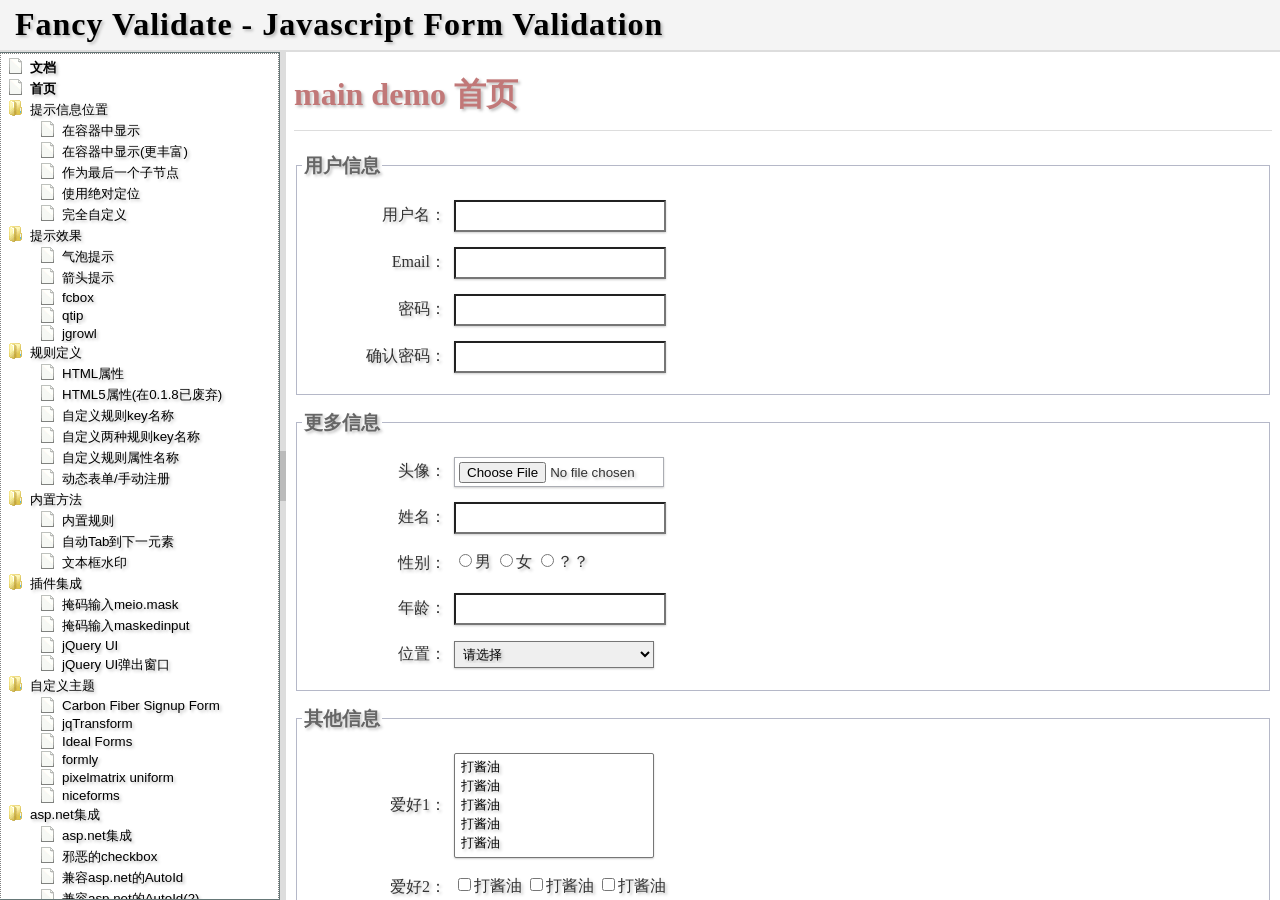
<file: examples/index.html>
﻿<!DOCTYPE html>
<html>
<head>
  <meta charset="utf-8" />
  <title>Fancy Validate - Javascript Form Validation</title>
  <link href="css/example-layout.css" rel="stylesheet" />
  <link href="css/loading.css" rel="stylesheet" />
  <link href="../external/dynatree/skin-vista/ui.dynatree.css" rel="stylesheet" />
  <link href="../external/stanlemon-jgrowl/jquery.jgrowl.css" rel="stylesheet" />
  <script src="../external/jquery-1.7.1.min.js"></script>
  <script src="../external/jquery-ui/js/jquery-ui-1.8.17.custom.min.js"></script>
  <script src="../external/jquery.layout-latest.js"></script>
  <script src="../external/jquery.cookie.js"></script>
  <script src="../external/dynatree/jquery.dynatree.min.js"></script>
  <script src="../external/jquery.loading.1.6.4.min.js"></script>
  <script>
    $(function() {
      $('body').layout({
        scrollToBookmarkOnLoad: false // handled by custom code so can 'unhide' section first
        /*, defaults: {
        }*/
		    , north: {
		      size: 50
		      , spacing_open: 2
			    , closable: false
			    , resizable: false
		    }
		    , west: {
		      size: 280
			    , spacing_closed: 22
			    , togglerLength_closed: 80
			    , togglerAlign_closed: "top"
			    , togglerContent_closed: "目<br />录<br />列<br />表"
		    }
      });

      var body = $(document.body);

      $("#content").load(function() {
        body.loading(false);
      });

      $("#nav").dynatree({
        autoFocus: true,
        minExpandLevel: 2,
        onClick: function(node) {
          if (node.data.href) {
            body.loading({ text: node.data.title + " 加载中...", align: "top-center" });
            window.open(node.data.href + "?" + (+new Date), "content");
          }
        }
      });
    });
  </script>
</head>
<body>
  <iframe class="ui-layout-center" src="example-index.html" id="content" name="content" width="100%" height="600" frameborder="0" scrolling="auto"></iframe>
  <div class="ui-layout-north">
    <div class="header">Fancy Validate - Javascript Form Validation</div>
  </div>
  <div id="nav" class="ui-layout-west">
    <ul>
      <li><a href="../doc.html"><strong>文档</strong></a></li>
      <li><a href="example-index.html"><strong>首页</strong></a></li>
      <li class="folder expnded">提示信息位置
        <ul>
          <li><a target="content" href="exam-pos/container.html">在容器中显示</a></li>
          <li><a target="content" href="exam-pos/container-rich.html">在容器中显示(更丰富)</a></li>
          <li><a target="content" href="exam-pos/lastchild.html">作为最后一个子节点</a></li>
          <li><a target="content" href="exam-pos/absolute.html">使用绝对定位</a></li>
          <li><a target="content" href="exam-pos/messages.html">完全自定义</a></li>
        </ul>
      </li>
      <li class="folder expnded">提示效果
        <ul>
          <li><a target="content" href="exam-tips/bubble.html">气泡提示</a></li>
          <li><a target="content" href="exam-tips/arrow.html">箭头提示</a></li>
          <li><a target="content" href="exam-tips/fcbox.html">fcbox</a></li>
          <li><a target="content" href="exam-tips/qtip.html">qtip</a></li>
          <li><a target="content" href="exam-tips/jgrowl.html">jgrowl</a></li>
        </ul>
      </li>
      <li class="folder expnded">规则定义
        <ul>
          <li><a target="content" href="exam-rule/htmlattr.html">HTML属性</a></li>
          <li><a target="content" href="exam-rule/html5attr.html">HTML5属性(在0.1.8已废弃)</a></li>
          <li><a target="content" href="exam-rule/rulekey.html">自定义规则key名称</a></li>
          <li><a target="content" href="exam-rule/rulekeyalter.html">自定义两种规则key名称</a></li>
          <li><a target="content" href="exam-rule/ruleattr.html">自定义规则属性名称</a></li>
          <li><a target="content" href="exam-rule/dynamicform.html">动态表单/手动注册</a></li>
        </ul>
      </li>
      <li class="folder expnded">内置方法
        <ul>
          <li><a target="content" href="exam-methods/rules.html">内置规则</a></li>
          <li><a target="content" href="exam-methods/autoTab.html">自动Tab到下一元素</a></li>
          <li><a target="content" href="exam-methods/watermark.html">文本框水印</a></li>
        </ul>
      </li>
      <li class="folder expnded">插件集成
        <ul>
          <li><a target="content" href="exam-integrated/meio.mask.html">掩码输入meio.mask</a></li>
          <li><a target="content" href="exam-integrated/maskedinput.html">掩码输入maskedinput</a></li>
          <li><a target="content" href="exam-integrated/jqueryui.html">jQuery UI</a></li>
          <li><a target="content" href="exam-integrated/jqueryui-dialog.html">jQuery UI弹出窗口</a></li>
        </ul>
      </li>
      <li class="folder expnded">自定义主题
        <ul>
          <li><a target="content" href="exam-theme/carbon.html">Carbon Fiber Signup Form</a></li>
          <li><a target="content" href="exam-theme/jqtransform.html">jqTransform</a></li>
          <li><a target="content" href="exam-theme/idealforms.html">Ideal Forms</a></li>
          <li><a target="content" href="exam-theme/formly.html">formly</a></li>
          <li><a target="content" href="exam-theme/uniform.html">pixelmatrix uniform</a></li>
          <li><a target="content" href="exam-theme/niceforms.html">niceforms</a></li>
        </ul>
      </li>
      <li class="folder expnded">asp.net集成
        <ul>
          <li><a target="content" href="exam-aspnet/index.aspx">asp.net集成</a></li>
          <li><a target="content" href="exam-aspnet/checkbox.aspx">邪恶的checkbox</a></li>
          <li><a target="content" href="exam-aspnet/volatile.aspx">兼容asp.net的AutoId</a></li>
          <li><a target="content" href="exam-aspnet/volatile2.aspx">兼容asp.net的AutoId(2)</a></li>
        </ul>
      </li>
      <li><a href="generator/generator.html">简易生成器</a></li>
    </ul>
  </div>
</body>
</html>
</file>
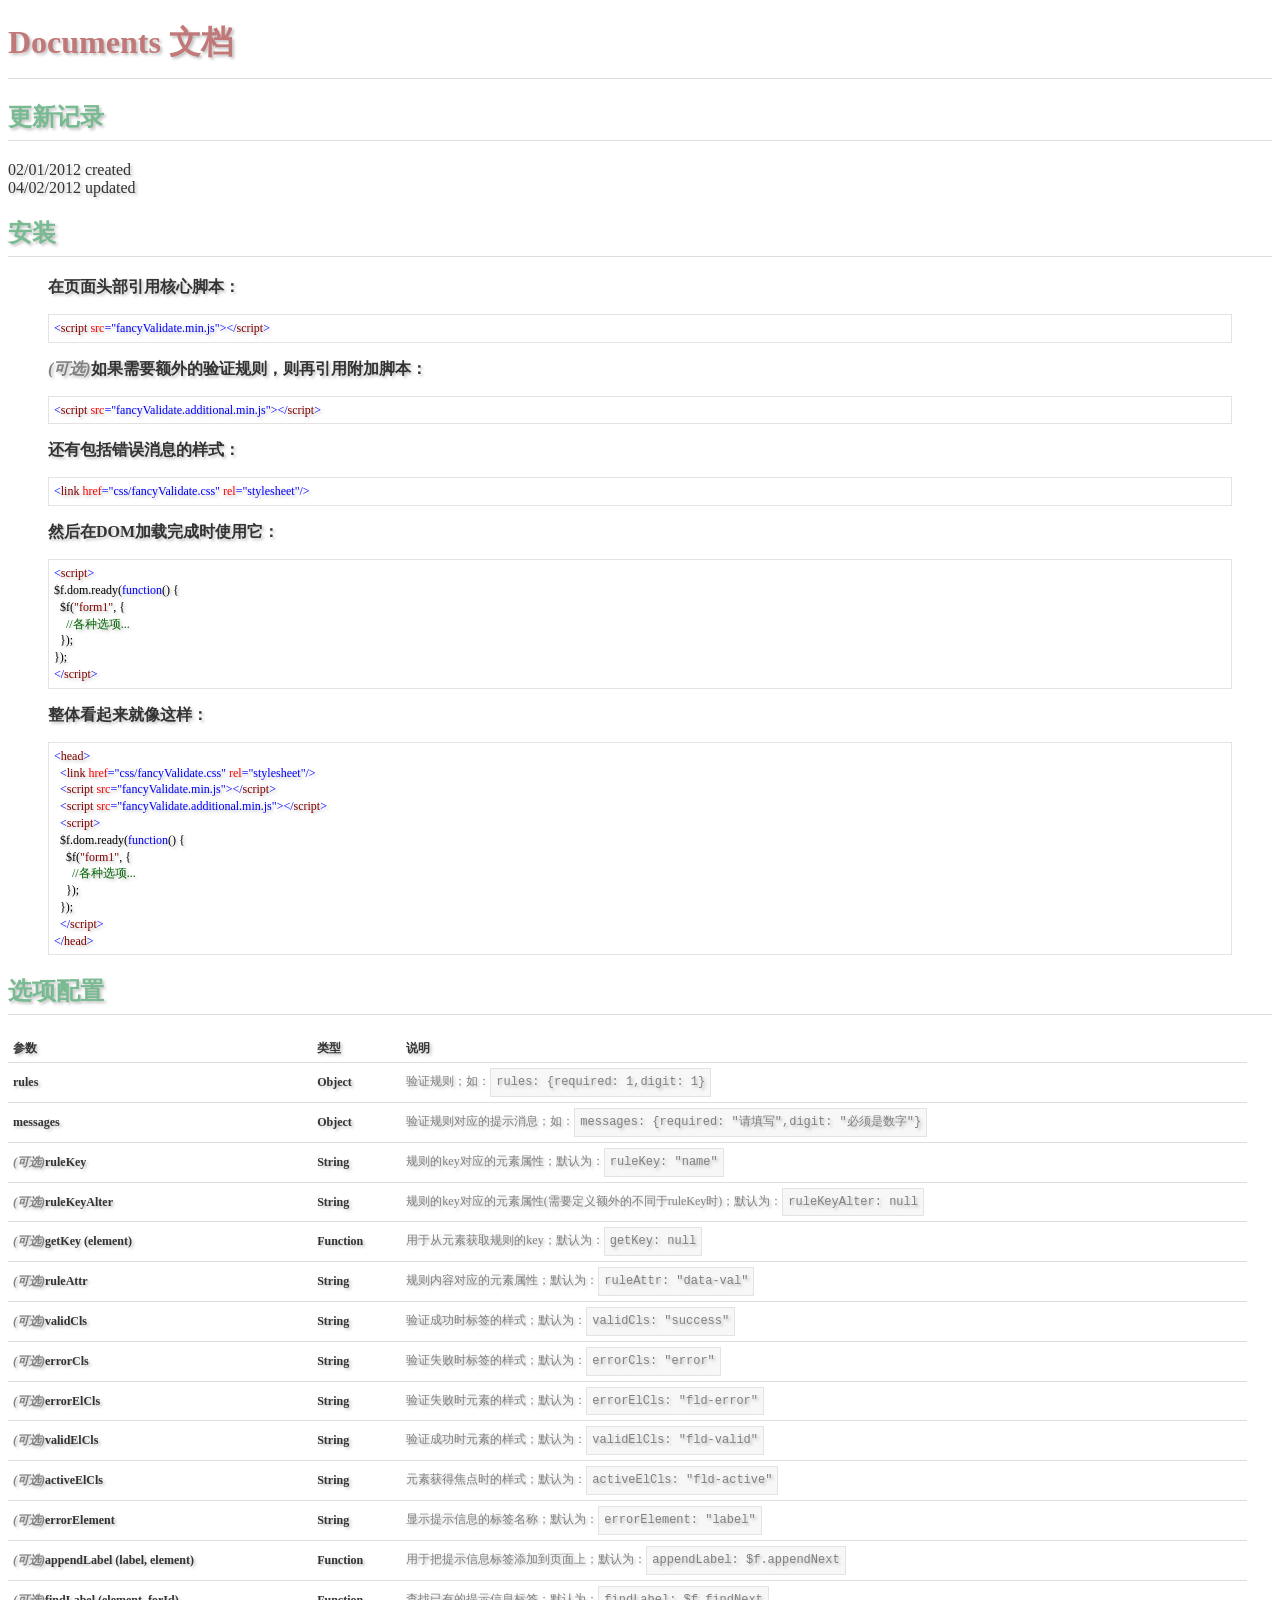
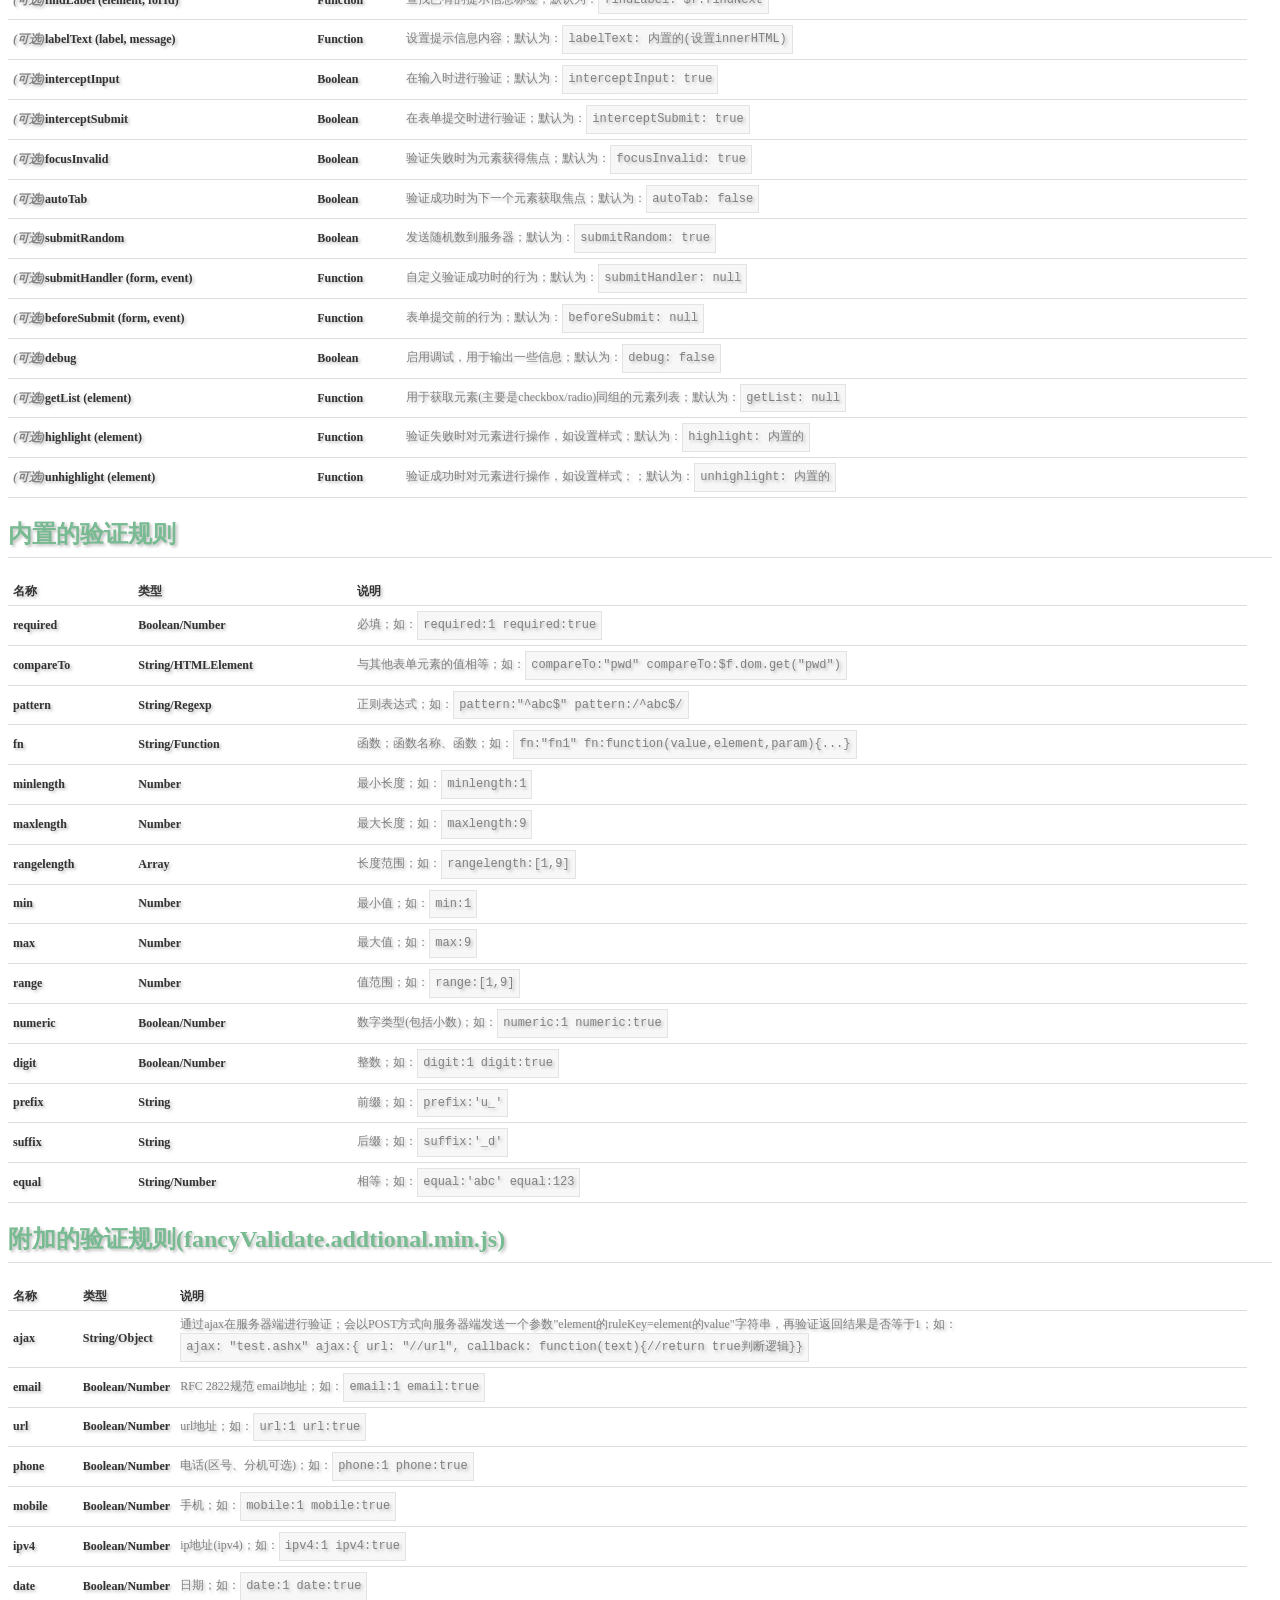
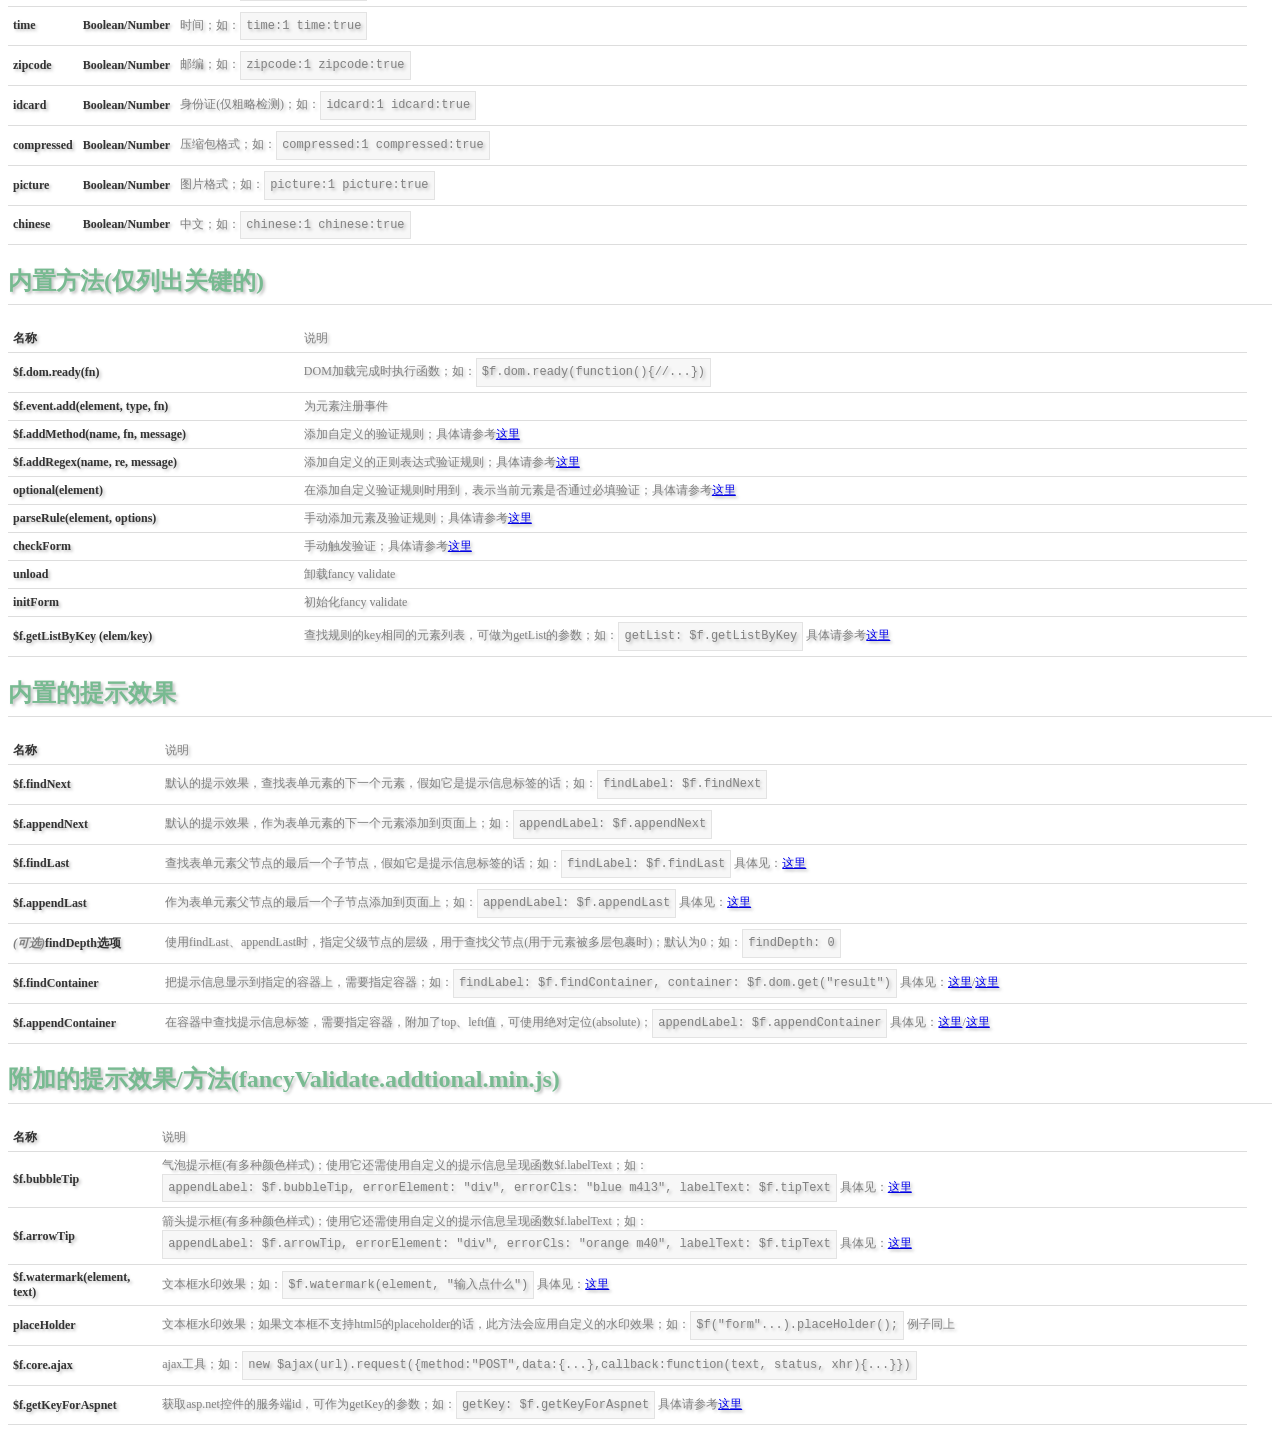
<file: doc.html>
<!DOCTYPE html>
<html>
<head>
  <title>Fancy Validate - documents</title>
  <link href="examples/css/example.css" rel="stylesheet" />
</head>
<body>
  <h1>Documents 文档</h1>
  <div class="item">
    <h2>更新记录</h2>
    <p>
      02/01/2012 created<br />
      04/02/2012 updated
    </p>
  </div>
  <div class="item">
    <h2>安装</h2>
    <blockquote>
      <p>
        <strong>在页面头部引用核心脚本：</strong>
      </p>
      <pre style="font-family: NSimSun; font-size: 13; color: black; background: white;"><span style="color: blue;">&lt;</span><span style="color: maroon;">script</span>&nbsp;<span style="color: red;">src</span><span
        style="color: blue;">=&quot;fancyValidate.min.js&quot;&gt;&lt;/</span><span style="color: maroon;">script</span><span style="color: blue;">&gt;</span></pre>
      <p>
        <strong><span class="opl">(可选)</span>如果需要额外的验证规则，则再引用附加脚本：</strong>
      </p>
      <pre style="font-family: NSimSun; font-size: 13; color: black; background: white;"><span style="color: blue;">&lt;</span><span style="color: maroon;">script</span>&nbsp;<span style="color: red;">src</span><span
        style="color: blue;">=&quot;fancyValidate.additional.min.js&quot;&gt;&lt;/</span><span style="color: maroon;">script</span><span style="color: blue;">&gt;</span></pre>
      <p>
        <strong>还有包括错误消息的样式：</strong></p>
      <pre style="font-family: NSimSun; font-size: 13; color: black; background: white;"><span style="color: blue;">&lt;</span><span style="color: maroon;">link</span>&nbsp;<span style="color: red;">href</span><span
        style="color: blue;">=&quot;css/fancyValidate.css&quot;</span>&nbsp;<span style="color: red;">rel</span><span style="color: blue;">=&quot;stylesheet&quot;/&gt;</span></pre>
      <p>
        <strong>然后在DOM加载完成时使用它：</strong></p>
      <pre style="font-family: NSimSun; font-size: 13; color: black; background: white;"><span style="color: blue;">&lt;</span><span style="color: maroon;">script</span><span style="color: blue;">&gt;</span>
$f.dom.ready(<span style="color: blue;">function</span>()&nbsp;{
&nbsp;&nbsp;$f(<span style="color: maroon;">&quot;form1&quot;</span>,&nbsp;{
&nbsp;&nbsp;&nbsp;&nbsp;<span style="color: darkgreen;">//各种选项...</span>
&nbsp;&nbsp;});
});
<span style="color: blue;">&lt;/</span><span style="color: maroon;">script</span><span style="color: blue;">&gt;</span></pre>
      <p>
        <strong>整体看起来就像这样：</strong></p>
      <pre style="font-family: NSimSun; font-size: 13; color: black; background: white;"><span style="color: blue;">&lt;</span><span style="color: maroon;">head</span><span style="color: blue;">&gt;</span>
&nbsp;&nbsp;<span style="color: blue;">&lt;</span><span style="color: maroon;">link</span>&nbsp;<span style="color: red;">href</span><span style="color: blue;">=&quot;css/fancyValidate.css&quot;</span>&nbsp;<span
  style="color: red;">rel</span><span style="color: blue;">=&quot;stylesheet&quot;/&gt;</span>
&nbsp;&nbsp;<span style="color: blue;">&lt;</span><span style="color: maroon;">script</span>&nbsp;<span style="color: red;">src</span><span style="color: blue;">=&quot;fancyValidate.min.js&quot;&gt;&lt;/</span><span
  style="color: maroon;">script</span><span style="color: blue;">&gt;</span>
&nbsp;&nbsp;<span style="color: blue;">&lt;</span><span style="color: maroon;">script</span>&nbsp;<span style="color: red;">src</span><span style="color: blue;">=&quot;fancyValidate.additional.min.js&quot;&gt;&lt;/</span><span
  style="color: maroon;">script</span><span style="color: blue;">&gt;</span>
&nbsp;&nbsp;<span style="color: blue;">&lt;</span><span style="color: maroon;">script</span><span style="color: blue;">&gt;</span>
&nbsp;&nbsp;$f.dom.ready(<span style="color: blue;">function</span>()&nbsp;{
&nbsp;&nbsp;&nbsp;&nbsp;$f(<span style="color: maroon;">&quot;form1&quot;</span>,&nbsp;{
&nbsp;&nbsp;&nbsp;&nbsp;&nbsp;&nbsp;<span style="color: darkgreen;">//各种选项...</span>
&nbsp;&nbsp;&nbsp;&nbsp;});
&nbsp;&nbsp;});
&nbsp;&nbsp;<span style="color: blue;">&lt;/</span><span style="color: maroon;">script</span><span style="color: blue;">&gt;</span>
<span style="color: blue;">&lt;/</span><span style="color: maroon;">head</span><span style="color: blue;">&gt;</span></pre>
    </blockquote>
  </div>
  <div class="item">
    <h2>选项配置</h2>
    <table class="tbl">
      <tr>
        <td class="ta">
          参数
        </td>
        <td class="ta">
          类型
        </td>
        <td class="ta">
          说明
        </td>
      </tr>
      <tr>
        <td class="ta">
          rules
        </td>
        <td class="ta">
          Object
        </td>
        <td class="tb">
          验证规则；如：<pre>rules: {required: 1,digit: 1}</pre>
        </td>
      </tr>
      <tr>
        <td class="ta">
          messages
        </td>
        <td class="ta">
          Object
        </td>
        <td class="tb">
          验证规则对应的提示消息；如：<pre>messages: {required: "请填写",digit: "必须是数字"}</pre>
        </td>
      </tr>
      <tr>
        <td class="ta">
          <span class="opl">(可选)</span>ruleKey
        </td>
        <td class="ta">
          String
        </td>
        <td class="tb">
          规则的key对应的元素属性；默认为：<pre>ruleKey: "name"</pre>
        </td>
      </tr>
      <tr>
        <td class="ta">
          <span class="opl">(可选)</span>ruleKeyAlter
        </td>
        <td class="ta">
          String
        </td>
        <td class="tb">
          规则的key对应的元素属性(需要定义额外的不同于ruleKey时)；默认为：<pre>ruleKeyAlter: null</pre>
        </td>
      </tr>
      <tr>
        <td class="ta">
          <span class="opl">(可选)</span>getKey (element)
        </td>
        <td class="ta">
          Function
        </td>
        <td class="tb">
          用于从元素获取规则的key；默认为：<pre>getKey: null</pre>
        </td>
      </tr>
      <tr>
        <td class="ta">
          <span class="opl">(可选)</span>ruleAttr
        </td>
        <td class="ta">
          String
        </td>
        <td class="tb">
          规则内容对应的元素属性；默认为：<pre>ruleAttr: "data-val"</pre>
        </td>
      </tr>
      <tr>
        <td class="ta">
          <span class="opl">(可选)</span>validCls
        </td>
        <td class="ta">
          String
        </td>
        <td class="tb">
          验证成功时标签的样式；默认为：<pre>validCls: "success"</pre>
        </td>
      </tr>
      <tr>
        <td class="ta">
          <span class="opl">(可选)</span>errorCls
        </td>
        <td class="ta">
          String
        </td>
        <td class="tb">
          验证失败时标签的样式；默认为：<pre>errorCls: "error"</pre>
        </td>
      </tr>
      <tr>
        <td class="ta">
          <span class="opl">(可选)</span>errorElCls
        </td>
        <td class="ta">
          String
        </td>
        <td class="tb">
          验证失败时元素的样式；默认为：<pre>errorElCls: "fld-error"</pre>
        </td>
      </tr>
      <tr>
        <td class="ta">
          <span class="opl">(可选)</span>validElCls
        </td>
        <td class="ta">
          String
        </td>
        <td class="tb">
          验证成功时元素的样式；默认为：<pre>validElCls: "fld-valid"</pre>
        </td>
      </tr>
      <tr>
        <td class="ta">
          <span class="opl">(可选)</span>activeElCls
        </td>
        <td class="ta">
          String
        </td>
        <td class="tb">
          元素获得焦点时的样式；默认为：<pre>activeElCls: "fld-active"</pre>
        </td>
      </tr>
      <tr>
        <td class="ta">
          <span class="opl">(可选)</span>errorElement
        </td>
        <td class="ta">
          String
        </td>
        <td class="tb">
          显示提示信息的标签名称；默认为：<pre>errorElement: "label"</pre>
        </td>
      </tr>
      <tr>
        <td class="ta">
          <span class="opl">(可选)</span>appendLabel (label, element)
        </td>
        <td class="ta">
          Function
        </td>
        <td class="tb">
          用于把提示信息标签添加到页面上；默认为：<pre>appendLabel: $f.appendNext</pre>
        </td>
      </tr>
      <tr>
        <td class="ta">
          <span class="opl">(可选)</span>findLabel (element, forId)
        </td>
        <td class="ta">
          Function
        </td>
        <td class="tb">
          查找已有的提示信息标签；默认为：<pre>findLabel: $f.findNext</pre>
        </td>
      </tr>
      <tr>
        <td class="ta">
          <span class="opl">(可选)</span>labelText (label, message)
        </td>
        <td class="ta">
          Function
        </td>
        <td class="tb">
          设置提示信息内容；默认为：<pre>labelText: 内置的(设置innerHTML)</pre>
        </td>
      </tr>
      <tr>
        <td class="ta">
          <span class="opl">(可选)</span>interceptInput
        </td>
        <td class="ta">
          Boolean
        </td>
        <td class="tb">
          在输入时进行验证；默认为：<pre>interceptInput: true</pre>
        </td>
      </tr>
      <tr>
        <td class="ta">
          <span class="opl">(可选)</span>interceptSubmit
        </td>
        <td class="ta">
          Boolean
        </td>
        <td class="tb">
          在表单提交时进行验证；默认为：<pre>interceptSubmit: true</pre>
        </td>
      </tr>
      <tr>
        <td class="ta">
          <span class="opl">(可选)</span>focusInvalid
        </td>
        <td class="ta">
          Boolean
        </td>
        <td class="tb">
          验证失败时为元素获得焦点；默认为：<pre>focusInvalid: true</pre>
        </td>
      </tr>
      <tr>
        <td class="ta">
          <span class="opl">(可选)</span>autoTab
        </td>
        <td class="ta">
          Boolean
        </td>
        <td class="tb">
          验证成功时为下一个元素获取焦点；默认为：<pre>autoTab: false</pre>
        </td>
      </tr>
      <tr>
        <td class="ta">
          <span class="opl">(可选)</span>submitRandom
        </td>
        <td class="ta">
          Boolean
        </td>
        <td class="tb">
          发送随机数到服务器；默认为：<pre>submitRandom: true</pre>
        </td>
      </tr>
      <tr>
        <td class="ta">
          <span class="opl">(可选)</span>submitHandler (form, event)
        </td>
        <td class="ta">
          Function
        </td>
        <td class="tb">
          自定义验证成功时的行为；默认为：<pre>submitHandler: null</pre>
        </td>
      </tr>
      <tr>
        <td class="ta">
          <span class="opl">(可选)</span>beforeSubmit (form, event)
        </td>
        <td class="ta">
          Function
        </td>
        <td class="tb">
          表单提交前的行为；默认为：<pre>beforeSubmit: null</pre>
        </td>
      </tr>
      <tr>
        <td class="ta">
          <span class="opl">(可选)</span>debug
        </td>
        <td class="ta">
          Boolean
        </td>
        <td class="tb">
          启用调试，用于输出一些信息；默认为：<pre>debug: false</pre>
        </td>
      </tr>
      <tr>
        <td class="ta">
          <span class="opl">(可选)</span>getList (element)
        </td>
        <td class="ta">
          Function
        </td>
        <td class="tb">
          用于获取元素(主要是checkbox/radio)同组的元素列表；默认为：<pre>getList: null</pre>
        </td>
      </tr>
      <tr>
        <td class="ta">
          <span class="opl">(可选)</span>highlight (element)
        </td>
        <td class="ta">
          Function
        </td>
        <td class="tb">
          验证失败时对元素进行操作，如设置样式；默认为：<pre>highlight: 内置的</pre>
        </td>
      </tr>
      <tr>
        <td class="ta">
          <span class="opl">(可选)</span>unhighlight (element)
        </td>
        <td class="ta">
          Function
        </td>
        <td class="tb">
          验证成功时对元素进行操作，如设置样式；；默认为：<pre>unhighlight: 内置的</pre>
        </td>
      </tr>
    </table>
  </div>
  <div class="item">
    <h2>内置的验证规则</h2>
    <table class="tbl">
      <tr>
        <td class="ta">
          名称
        </td>
        <td class="ta">
          类型
        </td>
        <td class="ta">
          说明
        </td>
      </tr>
      <tr>
        <td class="ta">
          required
        </td>
        <td class="ta">
          Boolean/Number
        </td>
        <td class="tb">
          必填；如：<pre>required:1 required:true</pre>
        </td>
      </tr>
      <tr>
        <td class="ta">
          compareTo
        </td>
        <td class="ta">
          String/HTMLElement
        </td>
        <td class="tb">
          与其他表单元素的值相等；如：<pre>compareTo:"pwd" compareTo:$f.dom.get("pwd")</pre>
        </td>
      </tr>
      <tr>
        <td class="ta">
          pattern
        </td>
        <td class="ta">
          String/Regexp
        </td>
        <td class="tb">
          正则表达式；如：<pre>pattern:"^abc$" pattern:/^abc$/</pre>
        </td>
      </tr>
      <tr>
        <td class="ta">
          fn
        </td>
        <td class="ta">
          String/Function
        </td>
        <td class="tb">
          函数；函数名称、函数；如：<pre>fn:"fn1" fn:function(value,element,param){...}</pre>
        </td>
      </tr>
      <tr>
        <td class="ta">
          minlength
        </td>
        <td class="ta">
          Number
        </td>
        <td class="tb">
          最小长度；如：<pre>minlength:1</pre>
        </td>
      </tr>
      <tr>
        <td class="ta">
          maxlength
        </td>
        <td class="ta">
          Number
        </td>
        <td class="tb">
          最大长度；如：<pre>maxlength:9</pre>
        </td>
      </tr>
      <tr>
        <td class="ta">
          rangelength
        </td>
        <td class="ta">
          Array
        </td>
        <td class="tb">
          长度范围；如：<pre>rangelength:[1,9]</pre>
        </td>
      </tr>
      <tr>
        <td class="ta">
          min
        </td>
        <td class="ta">
          Number
        </td>
        <td class="tb">
          最小值；如：<pre>min:1</pre>
        </td>
      </tr>
      <tr>
        <td class="ta">
          max
        </td>
        <td class="ta">
          Number
        </td>
        <td class="tb">
          最大值；如：<pre>max:9</pre>
        </td>
      </tr>
      <tr>
        <td class="ta">
          range
        </td>
        <td class="ta">
          Number
        </td>
        <td class="tb">
          值范围；如：<pre>range:[1,9]</pre>
        </td>
      </tr>
      <tr>
        <td class="ta">
          numeric
        </td>
        <td class="ta">
          Boolean/Number
        </td>
        <td class="tb">
          数字类型(包括小数)；如：<pre>numeric:1 numeric:true</pre>
        </td>
      </tr>
      <tr>
        <td class="ta">
          digit
        </td>
        <td class="ta">
          Boolean/Number
        </td>
        <td class="tb">
          整数；如：<pre>digit:1 digit:true</pre>
        </td>
      </tr>
      <tr>
        <td class="ta">
          prefix
        </td>
        <td class="ta">
          String
        </td>
        <td class="tb">
          前缀；如：<pre>prefix:'u_'</pre>
        </td>
      </tr>
      <tr>
        <td class="ta">
          suffix
        </td>
        <td class="ta">
          String
        </td>
        <td class="tb">
          后缀；如：<pre>suffix:'_d'</pre>
        </td>
      </tr>
      <tr>
        <td class="ta">
          equal
        </td>
        <td class="ta">
          String/Number
        </td>
        <td class="tb">
          相等；如：<pre>equal:'abc' equal:123</pre>
        </td>
      </tr>
    </table>
  </div>
  <div class="item">
    <h2>附加的验证规则(fancyValidate.addtional.min.js)</h2>
    <table class="tbl">
      <tr>
        <td class="ta">
          名称
        </td>
        <td class="ta">
          类型
        </td>
        <td class="ta">
          说明
        </td>
      </tr>
      <tr>
        <td class="ta">
          ajax
        </td>
        <td class="ta">
          String/Object
        </td>
        <td class="tb">
          通过ajax在服务器端进行验证；会以POST方式向服务器端发送一个参数"element的ruleKey=element的value"字符串，再验证返回结果是否等于1；如：<pre>ajax: "test.ashx" ajax:{ url: "//url", callback: function(text){//return true判断逻辑}}</pre>
        </td>
      </tr>
      <tr>
        <td class="ta">
          email
        </td>
        <td class="ta">
          Boolean/Number
        </td>
        <td class="tb">
          RFC 2822规范 email地址；如：<pre>email:1 email:true</pre>
        </td>
      </tr>
      <tr>
        <td class="ta">
          url
        </td>
        <td class="ta">
          Boolean/Number
        </td>
        <td class="tb">
          url地址；如：<pre>url:1 url:true</pre>
        </td>
      </tr>
      <tr>
        <td class="ta">
          phone
        </td>
        <td class="ta">
          Boolean/Number
        </td>
        <td class="tb">
          电话(区号、分机可选)；如：<pre>phone:1 phone:true</pre>
        </td>
      </tr>
      <tr>
        <td class="ta">
          mobile
        </td>
        <td class="ta">
          Boolean/Number
        </td>
        <td class="tb">
          手机；如：<pre>mobile:1 mobile:true</pre>
        </td>
      </tr>
      <tr>
        <td class="ta">
          ipv4
        </td>
        <td class="ta">
          Boolean/Number
        </td>
        <td class="tb">
          ip地址(ipv4)；如：<pre>ipv4:1 ipv4:true</pre>
        </td>
      </tr>
      <tr>
        <td class="ta">
          date
        </td>
        <td class="ta">
          Boolean/Number
        </td>
        <td class="tb">
          日期；如：<pre>date:1 date:true</pre>
        </td>
      </tr>
      <tr>
        <td class="ta">
          time
        </td>
        <td class="ta">
          Boolean/Number
        </td>
        <td class="tb">
          时间；如：<pre>time:1 time:true</pre>
        </td>
      </tr>
      <tr>
        <td class="ta">
          zipcode
        </td>
        <td class="ta">
          Boolean/Number
        </td>
        <td class="tb">
          邮编；如：<pre>zipcode:1 zipcode:true</pre>
        </td>
      </tr>
      <tr>
        <td class="ta">
          idcard
        </td>
        <td class="ta">
          Boolean/Number
        </td>
        <td class="tb">
          身份证(仅粗略检测)；如：<pre>idcard:1 idcard:true</pre>
        </td>
      </tr>
      <tr>
        <td class="ta">
          compressed
        </td>
        <td class="ta">
          Boolean/Number
        </td>
        <td class="tb">
          压缩包格式；如：<pre>compressed:1 compressed:true</pre>
        </td>
      </tr>
      <tr>
        <td class="ta">
          picture
        </td>
        <td class="ta">
          Boolean/Number
        </td>
        <td class="tb">
          图片格式；如：<pre>picture:1 picture:true</pre>
        </td>
      </tr>
      <tr>
        <td class="ta">
          chinese
        </td>
        <td class="ta">
          Boolean/Number
        </td>
        <td class="tb">
          中文；如：<pre>chinese:1 chinese:true</pre>
        </td>
      </tr>
    </table>
  </div>
  <div class="item">
    <h2>内置方法(仅列出关键的)</h2>
    <table class="tbl">
      <tr>
        <td class="ta">
          名称
        </td>
        <td class="tb">
          说明
        </td>
      </tr>
      <tr>
        <td class="ta">
          $f.dom.ready(fn)
        </td>
        <td class="tb">
          DOM加载完成时执行函数；如：<pre>$f.dom.ready(function(){//...})</pre>
        </td>
      </tr>
      <tr>
        <td class="ta">
          $f.event.add(element, type, fn)
        </td>
        <td class="tb">
          为元素注册事件
        </td>
      </tr>
      <tr>
        <td class="ta">
          $f.addMethod(name, fn, message)
        </td>
        <td class="tb">
          添加自定义的验证规则；具体请参考<a href="examples/exam-methods/rules.html">这里</a>
        </td>
      </tr>
      <tr>
        <td class="ta">
          $f.addRegex(name, re, message)
        </td>
        <td class="tb">
          添加自定义的正则表达式验证规则；具体请参考<a href="examples/exam-methods/rules.html">这里</a>
        </td>
      </tr>
      <tr>
        <td class="ta">
          optional(element)
        </td>
        <td class="tb">
          在添加自定义验证规则时用到，表示当前元素是否通过必填验证；具体请参考<a href="examples/exam-methods/rules.html">这里</a>
        </td>
      </tr>
      <tr>
        <td class="ta">
          parseRule(element, options)
        </td>
        <td class="tb">
          手动添加元素及验证规则；具体请参考<a href="examples/exam-rule/dynamicform.html">这里</a>
        </td>
      </tr>
      <tr>
        <td class="ta">
          checkForm
        </td>
        <td class="tb">
          手动触发验证；具体请参考<a href="examples/exam-pos/messages.html">这里</a>
        </td>
      </tr>
      <tr>
        <td class="ta">
          unload
        </td>
        <td class="tb">
          卸载fancy validate
        </td>
      </tr>
      <tr>
        <td class="ta">
          initForm
        </td>
        <td class="tb">
          初始化fancy validate
        </td>
      </tr>
      <tr>
        <td class="ta">
          $f.getListByKey (elem/key)
        </td>
        <td class="tb">
          查找规则的key相同的元素列表，可做为getList的参数；如：<pre>getList: $f.getListByKey</pre>
          具体请参考<a href="examples/exam-aspnet/volatile.aspx">这里</a>
        </td>
      </tr>
    </table>
  </div>
  <div class="item">
    <h2>内置的提示效果</h2>
    <table class="tbl">
      <tr>
        <td class="ta">
          名称
        </td>
        <td class="tb">
          说明
        </td>
      </tr>
      <tr>
        <td class="ta">
          $f.findNext
        </td>
        <td class="tb">
          默认的提示效果，查找表单元素的下一个元素，假如它是提示信息标签的话；如：<pre>findLabel: $f.findNext</pre>
        </td>
      </tr>
      <tr>
        <td class="ta">
          $f.appendNext
        </td>
        <td class="tb">
          默认的提示效果，作为表单元素的下一个元素添加到页面上；如：<pre>appendLabel: $f.appendNext</pre>
        </td>
      </tr>
      <tr>
        <td class="ta">
          $f.findLast
        </td>
        <td class="tb">
          查找表单元素父节点的最后一个子节点，假如它是提示信息标签的话；如：<pre>findLabel: $f.findLast</pre>
          具体见：<a href="examples/exam-pos/lastchild.html">这里</a>
        </td>
      </tr>
      <tr>
        <td class="ta">
          $f.appendLast
        </td>
        <td class="tb">
          作为表单元素父节点的最后一个子节点添加到页面上；如：<pre>appendLabel: $f.appendLast</pre>
          具体见：<a href="examples/exam-pos/lastchild.html">这里</a>
        </td>
      </tr>
      <tr>
        <td class="ta">
          <span class="opl">(可选)</span>findDepth选项
        </td>
        <td class="tb">
          使用findLast、appendLast时，指定父级节点的层级，用于查找父节点(用于元素被多层包裹时)；默认为0；如：<pre>findDepth: 0</pre>
        </td>
      </tr>
      <tr>
        <td class="ta">
          $f.findContainer
        </td>
        <td class="tb">
          把提示信息显示到指定的容器上，需要指定容器；如：<pre>findLabel: $f.findContainer, container: $f.dom.get("result")</pre>
          具体见：<a href="examples/exam-pos/container.html">这里</a>/<a href="examples/exam-pos/container-rich.html">这里</a>
        </td>
      </tr>
      <tr>
        <td class="ta">
          $f.appendContainer
        </td>
        <td class="tb">
          在容器中查找提示信息标签，需要指定容器，附加了top、left值，可使用绝对定位(absolute)；<pre>appendLabel: $f.appendContainer</pre>
          具体见：<a href="examples/exam-pos/container.html">这里</a>/<a href="examples/exam-pos/container-rich.html">这里</a>
        </td>
      </tr>
    </table>
  </div>
  <div class="item">
    <h2>附加的提示效果/方法(fancyValidate.addtional.min.js)</h2>
    <table class="tbl">
      <tr>
        <td class="ta">
          名称
        </td>
        <td class="tb">
          说明
        </td>
      </tr>
      <tr>
        <td class="ta">
          $f.bubbleTip
        </td>
        <td class="tb">
          气泡提示框(有多种颜色样式)；使用它还需使用自定义的提示信息呈现函数$f.labelText；如：<pre>appendLabel: $f.bubbleTip, errorElement: "div", errorCls: "blue m4l3", labelText: $f.tipText</pre>
          具体见：<a href="examples/exam-tips/bubble.html">这里</a>
        </td>
      </tr>
      <tr>
        <td class="ta">
          $f.arrowTip
        </td>
        <td class="tb">
          箭头提示框(有多种颜色样式)；使用它还需使用自定义的提示信息呈现函数$f.labelText；如：<pre>appendLabel: $f.arrowTip, errorElement: "div", errorCls: "orange m40", labelText: $f.tipText</pre>
          具体见：<a href="examples/exam-tips/arrow.html">这里</a>
        </td>
      </tr>
      <tr>
        <td class="ta">
          $f.watermark(element, text)
        </td>
        <td class="tb">
          文本框水印效果；如：<pre>$f.watermark(element, "输入点什么")</pre>
          具体见：<a href="examples/exam-rule/html5attr.html">这里</a>
        </td>
      </tr>
      <tr>
        <td class="ta">
          placeHolder
        </td>
        <td class="tb">
          文本框水印效果；如果文本框不支持html5的placeholder的话，此方法会应用自定义的水印效果；如：<pre>$f("form"...).placeHolder();</pre>
          例子同上
        </td>
      </tr>
      <tr>
        <td class="ta">
          $f.core.ajax
        </td>
        <td class="tb">
          ajax工具；如：<pre>new $ajax(url).request({method:"POST",data:{...},callback:function(text, status, xhr){...}})</pre>
        </td>
      </tr>
      <tr>
        <td class="ta">
          $f.getKeyForAspnet
        </td>
        <td class="tb">
          获取asp.net控件的服务端id，可作为getKey的参数；如：<pre>getKey: $f.getKeyForAspnet</pre>
          具体请参考<a href="examples/exam-aspnet/volatile.aspx">这里</a>
        </td>
      </tr>
    </table>
  </div>
</body>
</html>
</file>
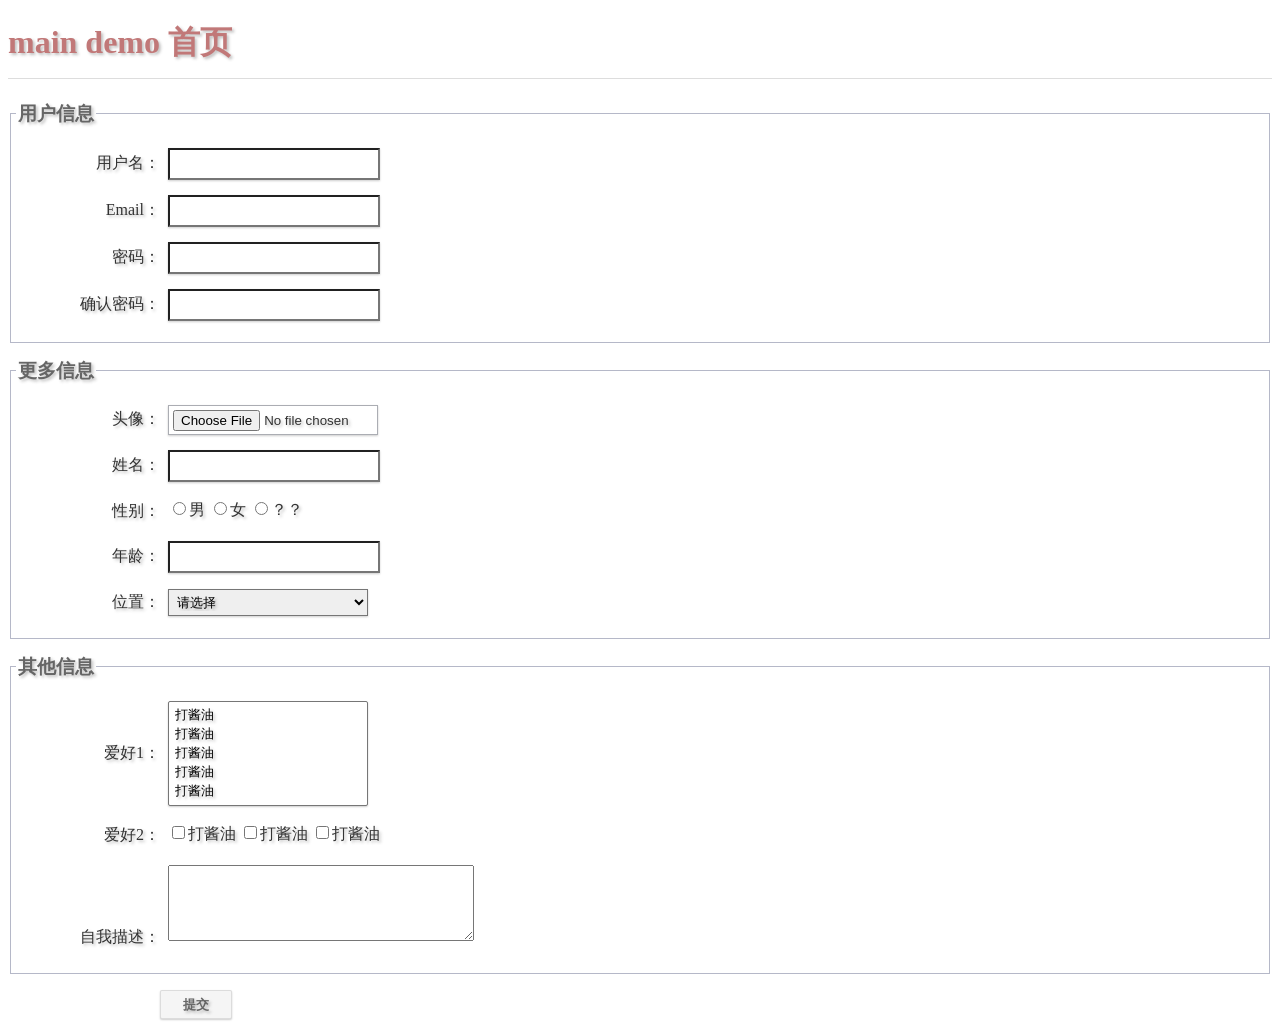
<file: examples/example-index.html>
﻿<!DOCTYPE html>
<html>
<head>
  <meta charset="utf-8" />
  <title>Fancy Validate - main demo</title>
  <link href="css/example.css" rel="stylesheet" />
  <link href="../css/fancyValidate.css" rel="stylesheet" />
  <script src="../fancyValidate.min.js"></script>
  <script src="../fancyValidate.additional.min.js"></script>
  <script>
    $f.dom.ready(function() {
      $f("fancyform", {
        rules: {
          uname: { required: 1, minlength: 7, prefix: "fancy" }
          , email: { required: 1, email: 1 }
          , pwd: { required: 1, rangelength: [6, 8] }
          , pwd2: { required: 1, compareTo: "pwd" }
          , headpic: { required: 1, suffix: ".jpg" }
          , rname: { required: 1, chinese: 1 }
          , sex: { required: 1 }
          , age: { range: [10, 120] }
          , loc: { required: 1, equal: 3 }
          , lov1: { required: 1, minlength: 3 }
          , lov2: { required: 1, minlength: 2 }
          , desc: { required: 1, rangelength: [20, 50] }
        }
        , messages: {
          uname: { prefix: "用户名必须fancy开头" }
          , headpic: { suffix: "必须为jpg格式" }
          , loc: { equal: "火星人才能注册" }
          , lov1: { minlength: "至少要打3次酱油" }
          , lov2: { minlength: "至少要打2次酱油" }
        }
        , submitHandler: function() {
          alert("验证成功！");
        }
      });
    });
  </script>
</head>
<body>
  <h1>main demo 首页</h1>
  <form action="?" id="fancyform">
  <fieldset class="fld">
    <legend class="leg">用户信息</legend>
    <ul>
      <li>
        <label class="ttl">用户名：</label>
        <input class="fin h23" type="text" name="uname" />
      </li>
      <li>
        <label class="ttl">Email：</label>
        <input class="fin h23" name="email" type="text" />
      </li>
      <li>
        <label class="ttl">密码：</label>
        <input class="fin h23" name="pwd" type="password" />
      </li>
      <li>
        <label class="ttl">确认密码：</label>
        <input class="fin h23" name="pwd2" type="password" />
      </li>
    </ul>
  </fieldset>
  <fieldset class="fld">
    <legend class="leg">更多信息</legend>
    <ul>
      <li>
        <label class="ttl">头像：</label>
        <input class="fin h23 file" type="file" name="headpic" />
      </li>
      <li>
        <label class="ttl">姓名：</label>
        <input class="fin h23" type="text" name="rname" />
      </li>
      <li>
        <label class="ttl">性别：</label>
        <input type="radio" id="radio1" name="sex" /><label for="radio1">男</label>
        <input type="radio" id="radio2" name="sex" /><label for="radio2">女</label>
        <input type="radio" id="radio3" name="sex" /><label for="radio3">？？</label>
      </li>
      <li>
        <label class="ttl">年龄：</label>
        <input class="fin h23" name="age" type="text" />
      </li>
      <li>
        <label class="ttl">位置：</label>
        <select class="fin" name="loc">
          <option value="">请选择</option>
          <option value="1">地球</option>
          <option value="2">月球</option>
          <option value="3">火星</option>
        </select>
      </li>
    </ul>
  </fieldset>
  <fieldset class="fld">
    <legend class="leg">其他信息</legend>
    <ul>
      <li>
        <label class="ttl">爱好1：</label>
        <select name="lov1" class="fin" multiple="multiple" size="5">
          <option value="1">打酱油</option>
          <option value="2">打酱油</option>
          <option value="3">打酱油</option>
          <option value="4">打酱油</option>
          <option value="5">打酱油</option>
        </select>
      </li>
      <li>
        <label class="ttl">爱好2：</label>
        <input type="checkbox" id="check1" name="lov2" /><label for="check1">打酱油</label>
        <input type="checkbox" id="check2" name="lov2" /><label for="check2">打酱油</label>
        <input type="checkbox" id="check3" name="lov2" /><label for="check3">打酱油</label>
      </li>
      <li>
        <label class="ttl">自我描述：</label>
        <textarea name="desc" class="tarea"></textarea>
      </li>
    </ul>
  </fieldset>
  <ul>
    <li>
      <label class="ttl"></label>
      <input class="btn" type="submit" value="提交" />
    </li>
  </ul>
  </form>
</body>
</html>
</file>
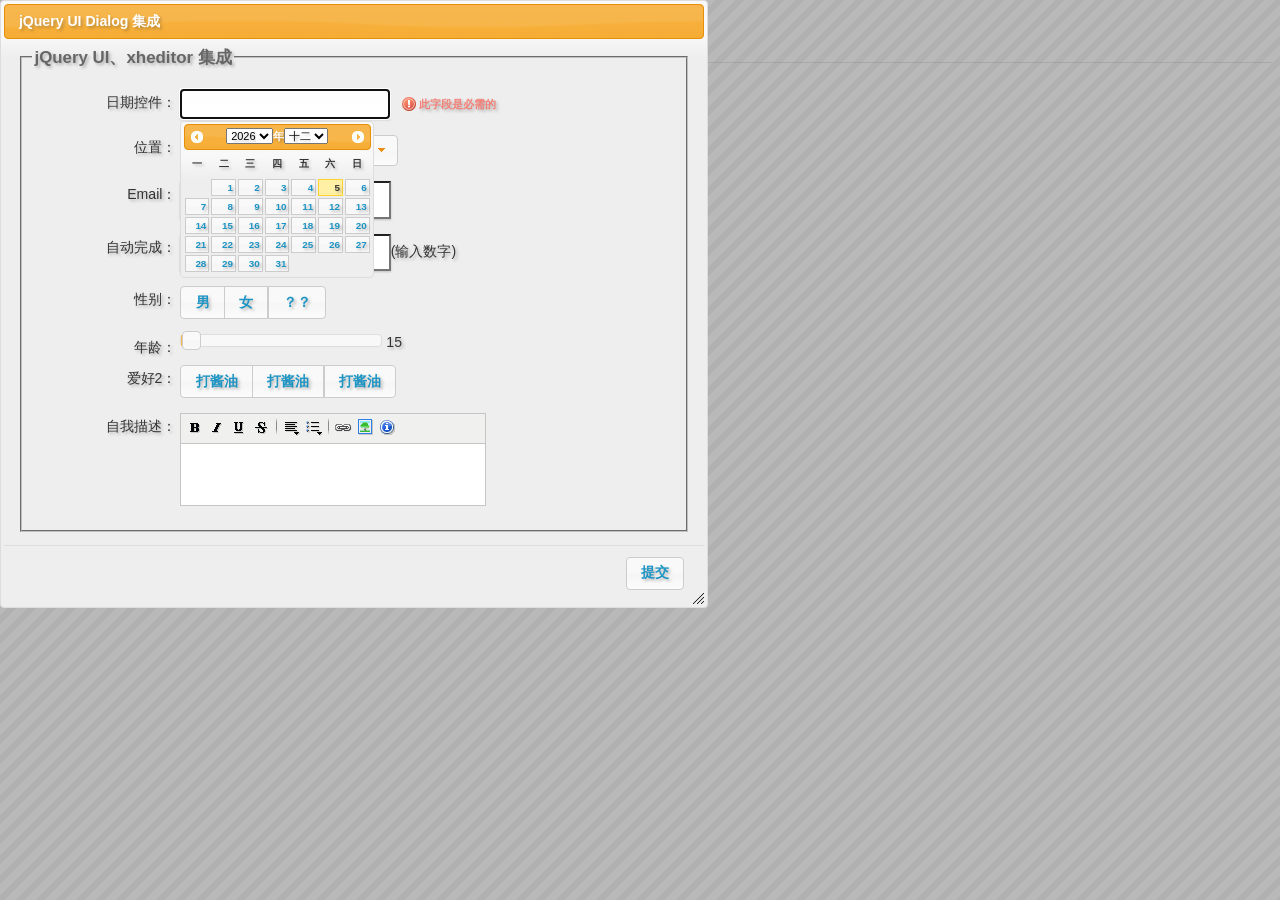
<file: examples/exam-integrated/jqueryui-dialog.html>
﻿<!DOCTYPE html>
<html>
<head>
  <meta charset="utf-8" />
  <title>Fancy Validate - jQuery UI Dialog</title>
  <link href="../css/example.css" rel="stylesheet" />
  <link href="../../css/fancyValidate.css" rel="stylesheet" />
  <link href="../../external/jquery-ui/css/ui-lightness/jquery-ui-1.8.17.custom.css" rel="stylesheet" />
  <link href="jqui.css" rel="stylesheet" />
  <script src="../../fancyValidate.min.js"></script>
  <script src="../../fancyValidate.additional.min.js"></script>  
  <script src="../../external/jquery-1.7.1.min.js"></script>
  <script src="../../external/jquery-ui/js/jquery-ui-1.8.17.custom.min.js"></script>
  <script src="../../external/jquery-ui/js/jquery-ui-1.8.17.i18n.min.js"></script>
  <script src="../../external/jquery-ui/js/jquery-ui-widget-combobox.js"></script>
  <script src="../../external/xheditor-1.1.12/xheditor-1.1.12-zh-cn.min.js"></script>
  <script src="jqui.js"></script>
</head>
<body>
  <h1>jQuery UI Dialog、xheditor 集成</h1>
  <form action="?" id="fancyform" class="todialog" title="jQuery UI Dialog 集成">
  <fieldset class="jqueryui">
    <legend class="leg">jQuery UI、xheditor 集成</legend>
    <ul>
      <li>
        <label class="ttl">日期控件：</label>
        <input class="fin h23" type="text" name="date" />
      </li>
      <li>
        <label class="ttl">位置：</label>
        <select class="fin" name="loc">
          <option value="">请选择</option>
          <option value="1">地球</option>
          <option value="2">月球</option>
          <option value="3">火星</option>
        </select></li>
      <li>
        <label class="ttl">Email：</label>
        <input class="fin h23" name="email" type="text" />
      </li>
      <li>
        <label class="ttl">自动完成：</label>
        <input class="fin h23" name="autoc" type="text" />(输入数字) </li>
      <li>
        <label class="ttl">性别：</label>
        <div class="bset">
          <input type="radio" id="radio1" name="sex" /><label for="radio1">男</label>
          <input type="radio" id="radio2" name="sex" /><label for="radio2">女</label>
          <input type="radio" id="radio3" name="sex" /><label for="radio3">？？</label>
        </div>
      </li>
      <li class="age">
        <label class="ttl">年龄：</label>
        <input class="fin h23" id="age" name="age" type="text" />        
        <div id="slider"></div>
        <span id="agespan"></span>
      </li>
      <li>
        <label class="ttl">爱好2：</label>
        <div class="bset">
          <input type="checkbox" id="check1" name="lov2" /><label for="check1">打酱油</label>
          <input type="checkbox" id="check2" name="lov2" /><label for="check2">打酱油</label>
          <input type="checkbox" id="check3" name="lov2" /><label for="check3">打酱油</label>
        </div>
      </li>
      <li>
        <label class="ttl">自我描述：</label>
        <textarea name="desc" id="desc" class="tarea"></textarea>
      </li>
    </ul>
  </fieldset>
  </form>
  <div class="dialog" id="dialog-confirm" title="提交确认">
    <p>
      <span class="ui-icon ui-icon-alert" style="float: left; margin: 0 7px 20px 0;"></span>验证成功，确定要提交?
    </p>
  </div>
  <div class="dialog" id="dialog-message" title="提交成功">
    <p>
      <span class="ui-icon ui-icon-circle-check" style="float: left; margin: 0 7px 0 0;"></span>已提交
    </p>
  </div>
</body>
</html>
</file>
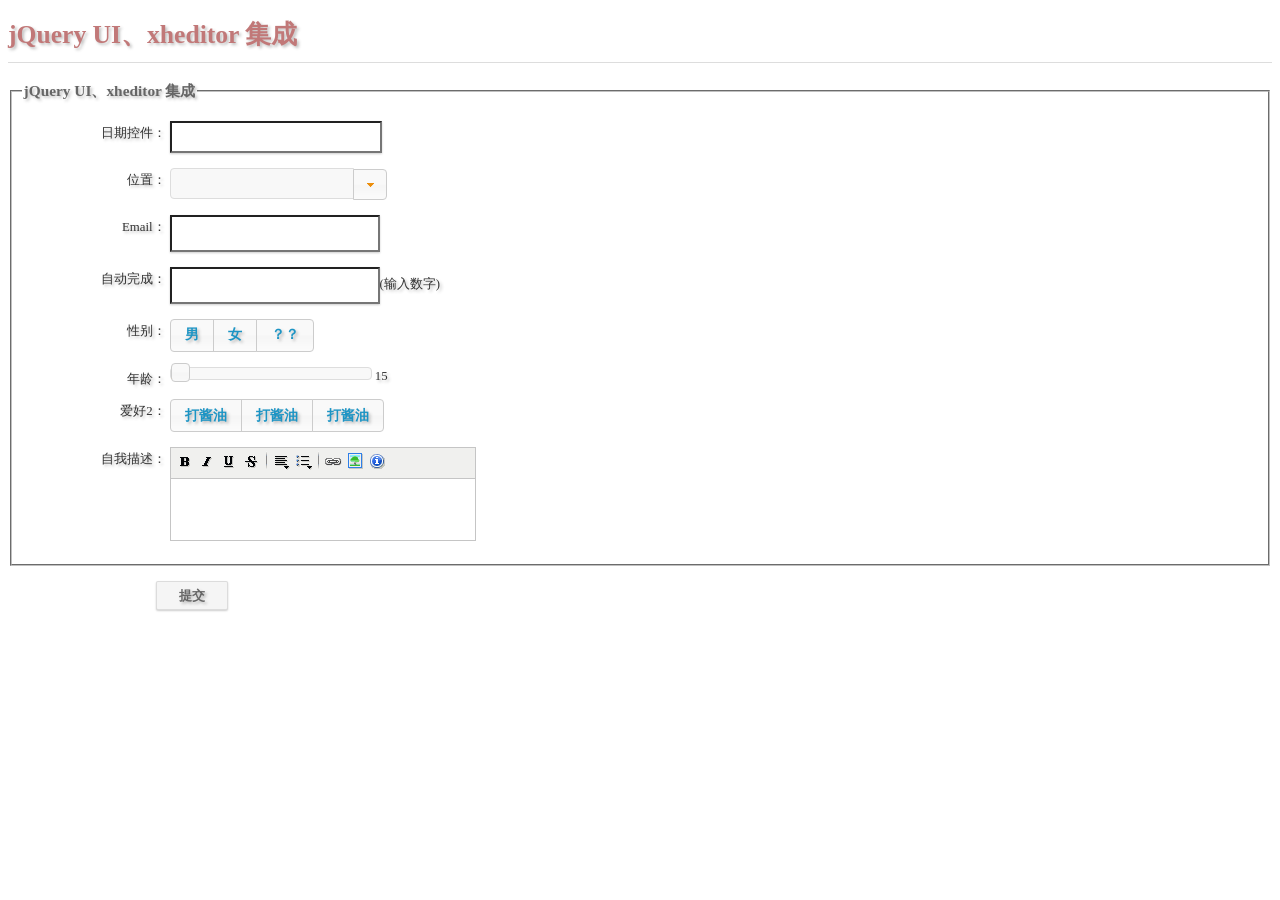
<file: examples/exam-integrated/jqueryui.html>
﻿<!DOCTYPE html>
<html>
<head>
  <meta charset="utf-8" />
  <title>Fancy Validate - jQuery UI</title>
  <link href="../css/example.css" rel="stylesheet" />
  <link href="../../css/fancyValidate.css" rel="stylesheet" />
  <link href="../../external/jquery-ui/css/ui-lightness/jquery-ui-1.8.17.custom.css" rel="stylesheet" />
  <link href="jqui.css" rel="stylesheet" />
  <script src="../../fancyValidate.min.js"></script>
  <script src="../../fancyValidate.additional.min.js"></script>
  <script src="../../external/jquery-1.7.1.min.js"></script>
  <script src="../../external/jquery-ui/js/jquery-ui-1.8.17.custom.min.js"></script>
  <script src="../../external/jquery-ui/js/jquery-ui-1.8.17.i18n.min.js"></script>
  <script src="../../external/jquery-ui/js/jquery-ui-widget-combobox.js"></script>
  <script src="../../external/xheditor-1.1.12/xheditor-1.1.12-zh-cn.min.js"></script>
  <script src="jqui.js"></script>
</head>
<body>
  <h1>jQuery UI、xheditor 集成</h1>
  <form action="?" id="fancyform">
  <fieldset class="jqueryui">
    <legend class="leg">jQuery UI、xheditor 集成</legend>
    <ul>
      <li>
        <label class="ttl">日期控件：</label>
        <input class="fin h23" type="text" name="date" />
      </li>
      <li>
        <label class="ttl">位置：</label>
        <select class="fin" name="loc">
          <option value="">请选择</option>
          <option value="1">地球</option>
          <option value="2">月球</option>
          <option value="3">火星</option>
        </select>
      </li>
      <li>
        <label class="ttl">Email：</label>
        <input class="fin h23" name="email" type="text" />
      </li>
      <li>
        <label class="ttl">自动完成：</label>
        <input class="fin h23" name="autoc" type="text" />(输入数字)</li>
      <li>
        <label class="ttl">性别：</label>
        <div class="bset">
          <input type="radio" id="radio1" name="sex" /><label for="radio1">男</label>
          <input type="radio" id="radio2" name="sex" /><label for="radio2">女</label>
          <input type="radio" id="radio3" name="sex" /><label for="radio3">？？</label>
        </div>
      </li>
      <li class="age">
        <label class="ttl">年龄：</label>
        <input class="fin h23" id="age" name="age" type="text" />        
        <div id="slider"></div>
        <span id="agespan"></span>
      </li>
      <li>
        <label class="ttl">爱好2：</label>
        <div class="bset">
          <input type="checkbox" id="check1" name="lov2" /><label for="check1">打酱油</label>
          <input type="checkbox" id="check2" name="lov2" /><label for="check2">打酱油</label>
          <input type="checkbox" id="check3" name="lov2" /><label for="check3">打酱油</label>
        </div>
      </li>
      <li>
        <label class="ttl">自我描述：</label>
        <textarea name="desc" id="desc" class="tarea"></textarea>
      </li>
    </ul>
  </fieldset>
  <ul>
    <li>
      <label class="ttl"></label>
      <input class="btn" type="submit" value="提交" />
    </li>
  </ul>
  </form>
  <div class="dialog" id="dialog-confirm" title="提交确认">
    <p>
      <span class="ui-icon ui-icon-alert" style="float: left; margin: 0 7px 20px 0;"></span>验证成功，确定要提交?</p>
  </div>
  <div class="dialog" id="dialog-message" title="提交成功">
    <p>
      <span class="ui-icon ui-icon-circle-check" style="float: left; margin: 0 7px 0 0;"></span>已提交
    </p>
  </div>
</body>
</html>
</file>
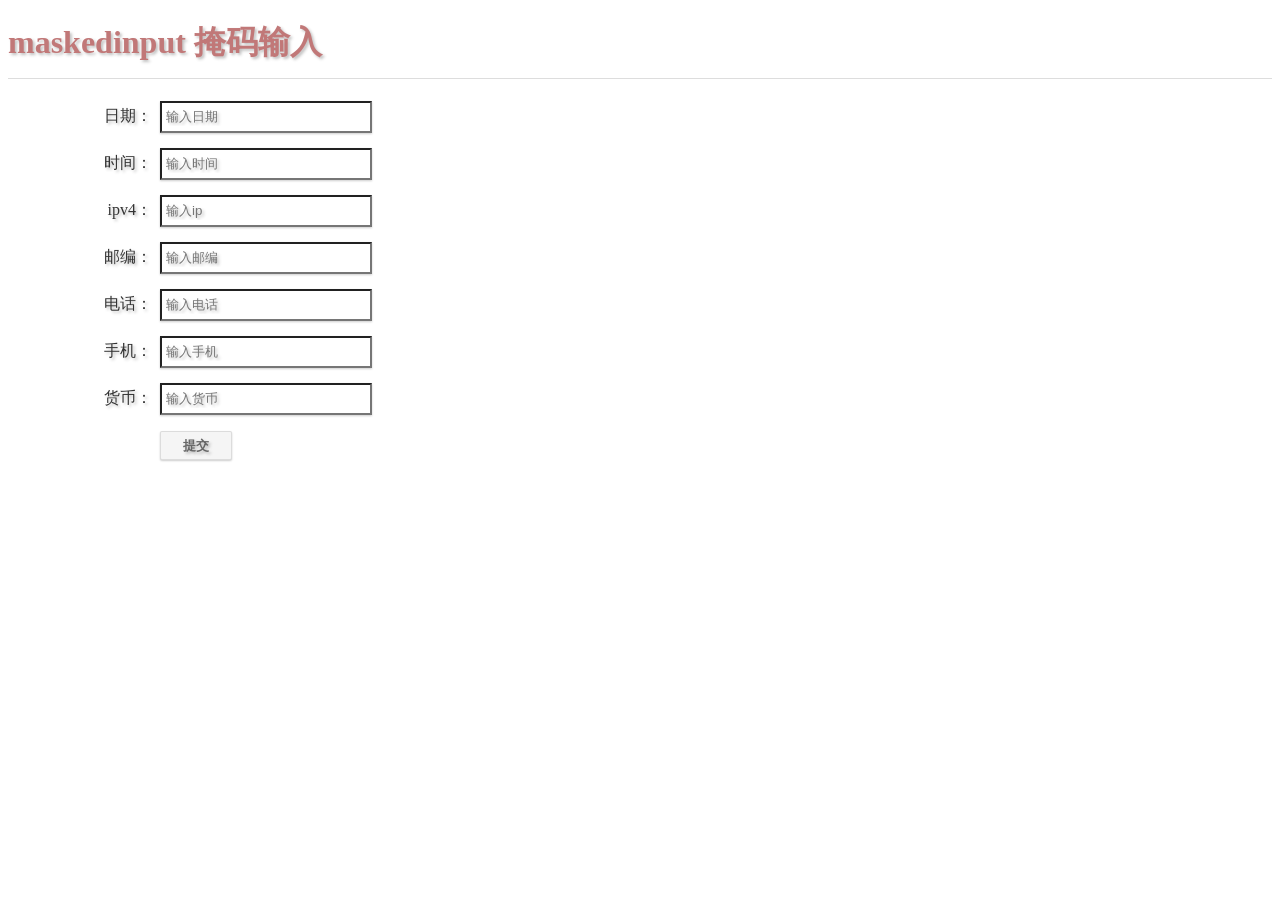
<file: examples/exam-integrated/maskedinput.html>
﻿<!DOCTYPE html>
<html>
<head>
  <meta charset="utf-8" />
  <title>Fancy Validate - maskedinput</title>
  <link href="../css/example.css" rel="stylesheet" />
  <link href="../../css/fancyValidate.css" rel="stylesheet" />
  <script src="../../fancyValidate.min.js"></script>
  <script src="../../fancyValidate.additional.min.js"></script>
  <script src="../../external/jquery-1.7.1.min.js"></script>
  <script src="../../external/jquery.maskedinput-1.3.js"></script>
  <script>
    $(function() {
      $(":text[name=mdate]").mask("9999/99/99");
      $(":text[name=mtime]").mask("?99:99:99")
        .blur(function() {
          if ($f.core.endsWith(this.value, ":"))
            this.value = this.value.slice(0, this.value.length - 1);
        });
      $(":text[name=mip]").mask("999.999.999.999");
      $(":text[name=mzip]").mask("999999");
      $(":text[name=mtel]").mask("(0999) 9999-9999");
      $(":text[name=mmobile]").mask("19999999999");
      $(":text[name=mcurrency]").mask('?99,999');
    });
  </script>
  <script src="mask.js"></script>
</head>
<body>
  <h1>maskedinput 掩码输入</h1>
  <form action="?" id="fancyform">
  <ul>
    <li>
      <label class="ttl">日期：</label>
      <input class="fin h23" type="text" name="mdate" placeholder="输入日期" />
    </li>
    <li>
      <label class="ttl">时间：</label>
      <input class="fin h23" type="text" name="mtime" placeholder="输入时间" />
    </li>
    <li>
      <label class="ttl">ipv4：</label>
      <input class="fin h23" type="text" name="mip" placeholder="输入ip" />
    </li>
    <li>
      <label class="ttl">邮编：</label>
      <input class="fin h23" type="text" name="mzip" placeholder="输入邮编" />
    </li>
    <li>
      <label class="ttl">电话：</label>
      <input class="fin h23" type="text" name="mtel" placeholder="输入电话" />
    </li>
    <li>
      <label class="ttl">手机：</label>
      <input class="fin h23" type="text" name="mmobile" placeholder="输入手机" />
    </li>
    <li>
      <label class="ttl">货币：</label>
      <input class="fin h23" type="text" name="mcurrency" placeholder="输入货币" maxlength="9" />
    </li>
  </ul>
  <ul>
    <li>
      <label class="ttl"></label>
      <input class="btn" type="submit" value="提交" />
    </li>
  </ul>
  </form>
</body>
</html>
</file>
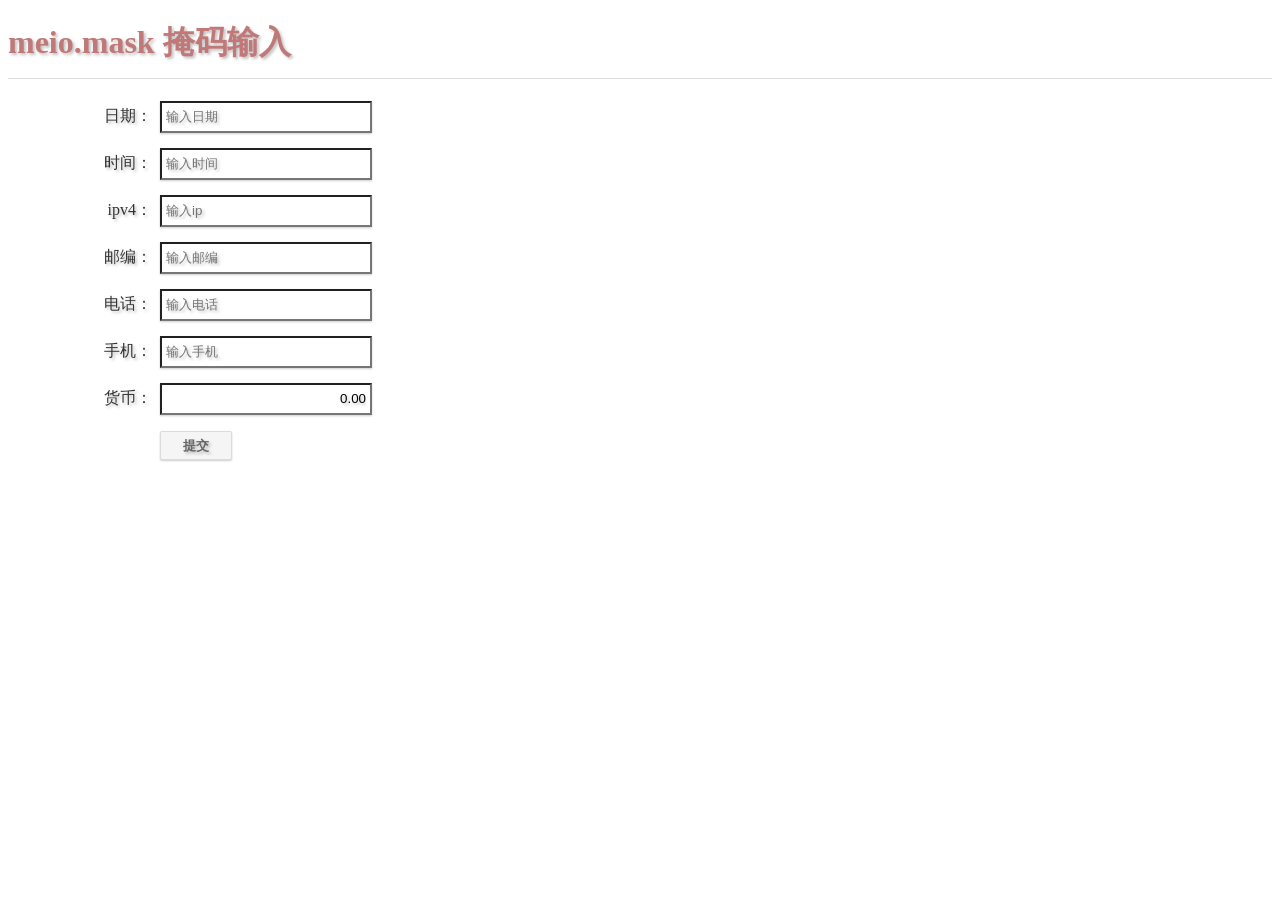
<file: examples/exam-integrated/meio.mask.html>
﻿<!DOCTYPE html>
<html>
<head>
  <meta charset="utf-8" />
  <title>Fancy Validate - meio.mask</title>
  <link href="../css/example.css" rel="stylesheet" />
  <link href="../../css/fancyValidate.css" rel="stylesheet" />
  <script src="../../fancyValidate.min.js"></script>
  <script src="../../fancyValidate.additional.min.js"></script>
  <script src="../../external/jquery-1.7.1.min.js"></script>
  <script src="../../external/jquery.meio.mask.js"></script>
  <script>
    $(function() {
      $(":text[name=mdate]").setMask("9999/19/39");
      $(":text[name=mtime]").setMask("29:59:59");
      $(":text[name=mip]").setMask("999.999.999.999");
      $(":text[name=mzip]").setMask("999999");
      $(":text[name=mtel]").setMask("(0999) 9999-9999");
      $(":text[name=mmobile]").setMask("19999999999");
      $(":text[name=mcurrency]").setMask({ mask: '99.999,999,999,999', type: 'reverse', defaultValue: '000', maxlength: 9 });
    });
  </script>
  <script src="mask.js"></script>
</head>
<body>
  <h1>meio.mask 掩码输入</h1>
  <form action="?" id="fancyform">
  <ul>
    <li>
      <label class="ttl">日期：</label>
      <input class="fin h23" type="text" name="mdate" placeholder="输入日期" />
    </li>
    <li>
      <label class="ttl">时间：</label>
      <input class="fin h23" type="text" name="mtime" placeholder="输入时间" />
    </li>
    <li>
      <label class="ttl">ipv4：</label>
      <input class="fin h23" type="text" name="mip" placeholder="输入ip" />
    </li>
    <li>
      <label class="ttl">邮编：</label>
      <input class="fin h23" type="text" name="mzip" placeholder="输入邮编" />
    </li>
    <li>
      <label class="ttl">电话：</label>
      <input class="fin h23" type="text" name="mtel" placeholder="输入电话" />
    </li>
    <li>
      <label class="ttl">手机：</label>
      <input class="fin h23" type="text" name="mmobile" placeholder="输入手机" />
    </li>
    <li>
      <label class="ttl">货币：</label>
      <input class="fin h23" type="text" name="mcurrency" placeholder="输入货币" maxlength="9" />
    </li>
  </ul>
  <ul>
    <li>
      <label class="ttl"></label>
      <input class="btn" type="submit" value="提交" />
    </li>
  </ul>
  </form>
</body>
</html>
</file>
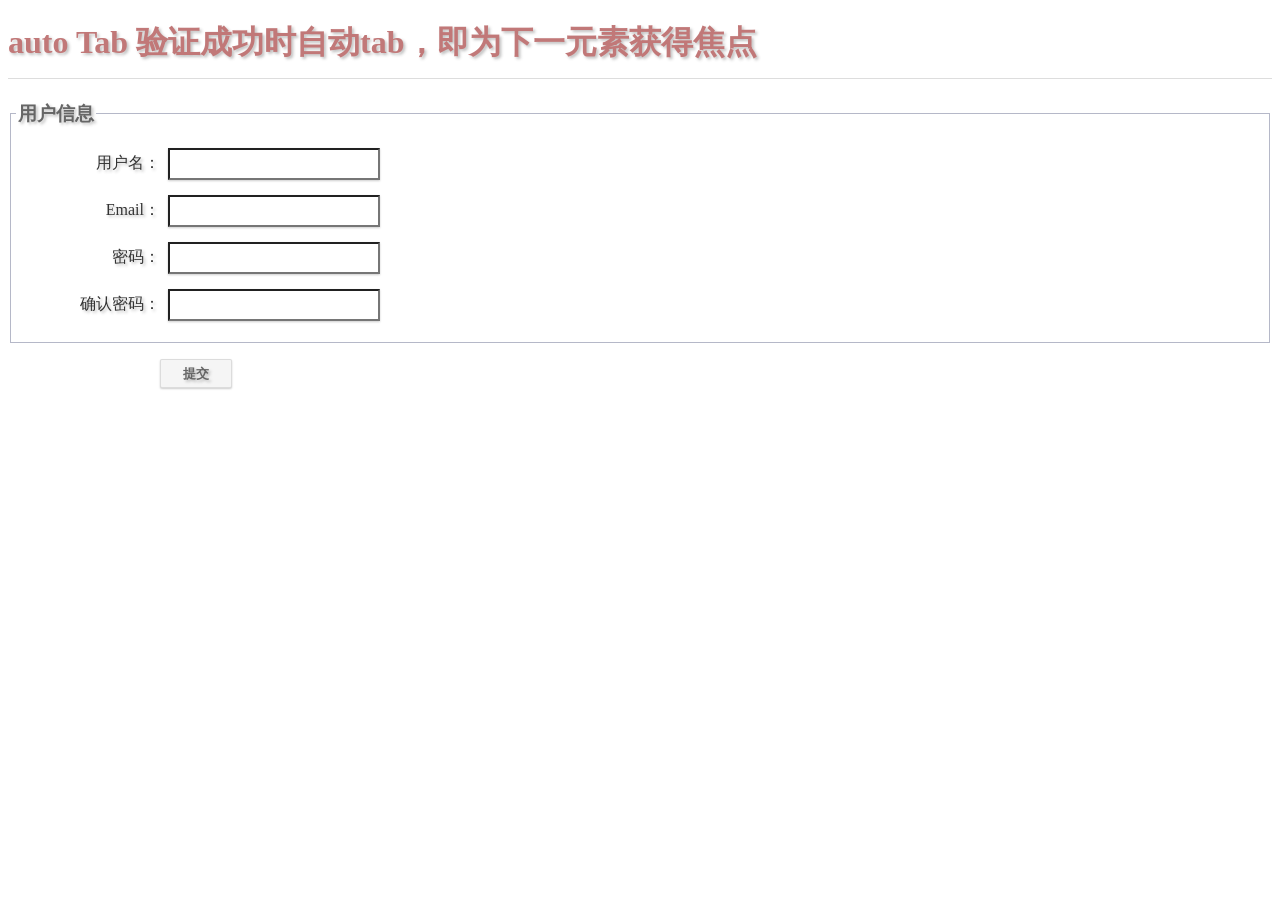
<file: examples/exam-methods/autoTab.html>
﻿<!DOCTYPE html>
<html>
<head>
  <meta charset="utf-8" />
  <title>Fancy Validate - auto Tab</title>
  <link href="../css/example.css" rel="stylesheet" />
  <link href="../../css/fancyValidate.css" rel="stylesheet" />
  <script src="../../fancyValidate.min.js"></script>
  <script src="../../fancyValidate.additional.min.js"></script>
  <script>
    $f.dom.ready(function() {
      $f("fancyform", {
        rules: {
          uname: { required: 1, minlength: 7, prefix: "fancy" }
          , email: { required: 1, email: 1 }
          , pwd: { required: 1, rangelength: [6, 8] }
          , pwd2: { required: 1, compareTo: "pwd" }
        }
        , messages: {
          uname: { required: "用户名必须填写", prefix: "用户名必须fancy开头" }
          , email: { required: "email必须填写" }
          , pwd: { required: "密码必须填写" }
        }
        , submitHandler: function() {
          alert("验证通过!");
        }
        , autoTab: true
      });
    });
  </script>
</head>
<body>
  <h1>auto Tab 验证成功时自动tab，即为下一元素获得焦点</h1>
  <form action="?" id="fancyform">
  <fieldset class="fld">
    <legend class="leg">用户信息</legend>
    <ul>
      <li>
        <label class="ttl">用户名：</label>
        <input class="fin h23" type="text" name="uname" />
      </li>
      <li>
        <label class="ttl">Email：</label>
        <input class="fin h23" name="email" type="text" />
      </li>
      <li>
        <label class="ttl">密码：</label>
        <input class="fin h23" name="pwd" type="password" />
      </li>
      <li>
        <label class="ttl">确认密码：</label>
        <input class="fin h23" name="pwd2" type="password" />
      </li>
    </ul>
  </fieldset>
  <ul>
    <li>
      <label class="ttl"></label>
      <input class="btn" type="submit" value="提交" />
    </li>
  </ul>
  </form>
</body>
</html>
</file>
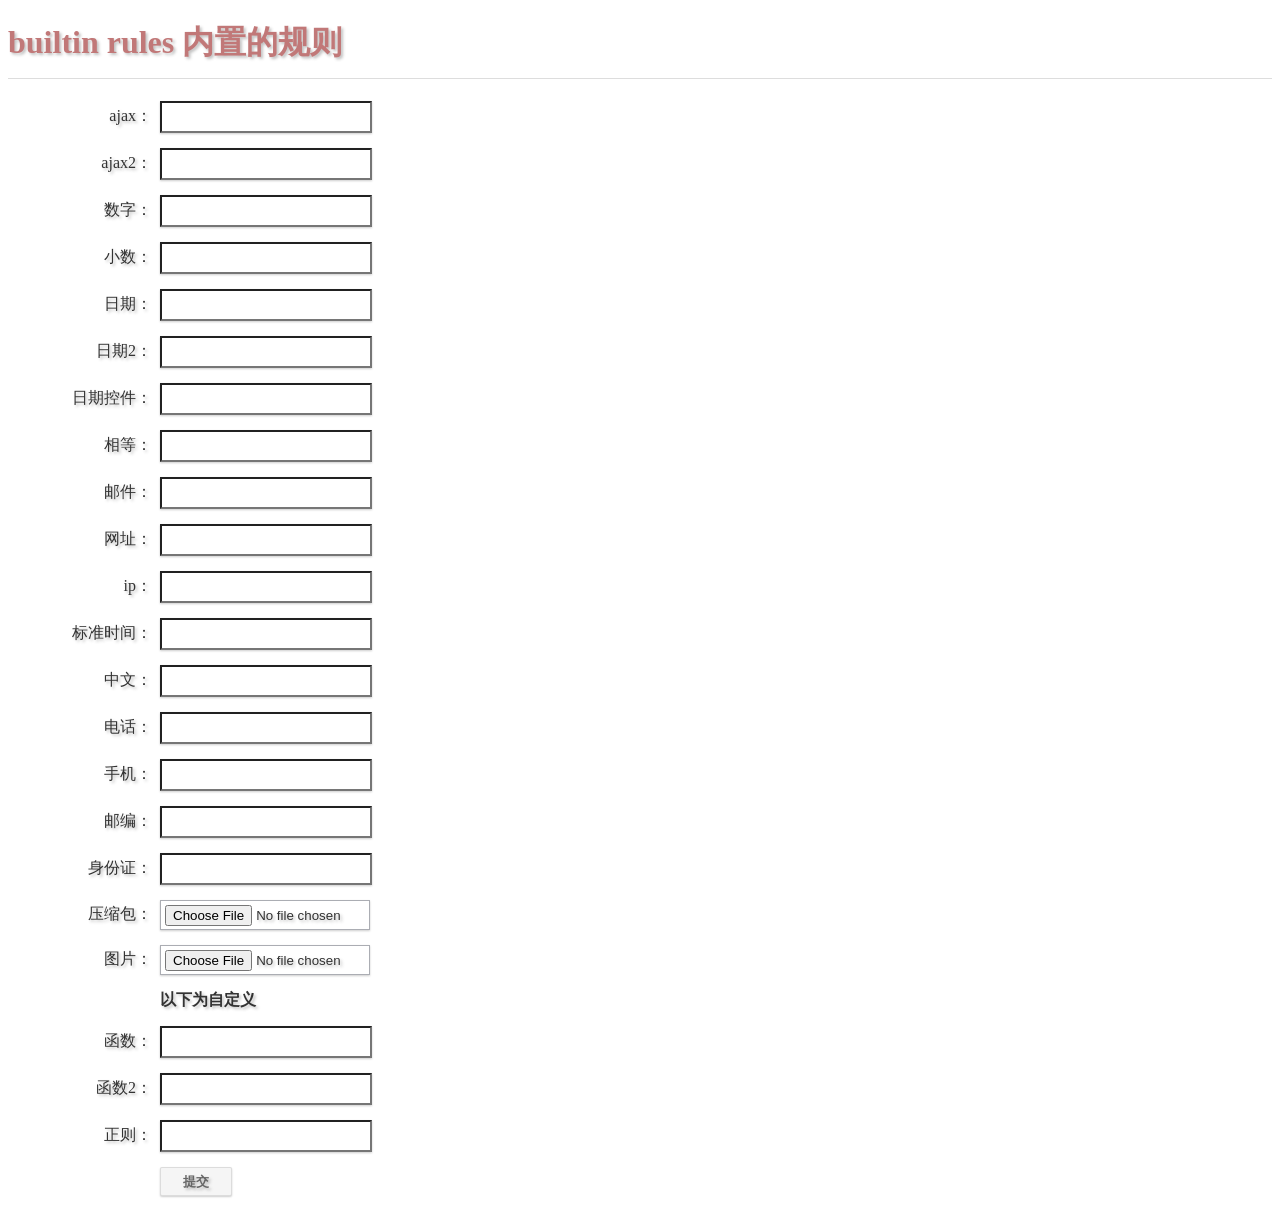
<file: examples/exam-methods/rules.html>
﻿<!DOCTYPE html>
<html>
<head>
  <meta charset="utf-8" />
  <title>Fancy Validate - builtin rules</title>
  <link href="../css/example.css" rel="stylesheet" />
  <link href="../../css/fancyValidate.css" rel="stylesheet" />
  <script src="../../fancyValidate.min.js"></script>
  <script src="../../fancyValidate.additional.min.js"></script>
  <script src="../../external/My97DatePicker/WdatePicker.js"></script>
  <script>
    function fn2(value, element) {
      return this.optional(element) || value.indexOf("test") > -1;
    }

    $f.addMethod("fn1", function(value, element) {
      return this.optional(element) || value % 2 == 0 && value % 3 == 0;
    }, "必须能被2和3整除");

    $f.addPattern("re1",
      /(?=^.{8,}$)((?=.*\d)|(?=.*[^a-zA-Z0-9]+))(?!.*\n)(?=.*[A-Z])(?=.*[a-z]).*$/,
      "强度不够");

    $f.dom.ready(function() {
      $f("fancyform", {
        rules: {
          ajax: { required: 1, ajax: "ajax.ashx" }
          , ajax2: { required: 1, ajax: {
              url: "ajax.ashx"
              , callback: function(text) {
                return text != 1;
              }
            }
          }
          , digit: { required: 1, digit: 1, range: [1, 9999] }
          , numeric: { required: 1, numeric: 1, range: [.1, 999.999] }
          , date: { required: 1, date: 1 }
          , date2: { required: 1, date2: 1 }
          , wdate: { required: 1, date: 1 }
          , equal: { required: 1, equal: 123 }
          , email: { required: 1, email: 1 }
          , url: { required: 1, url: 1 }
          , ipv4: { required: 1, ipv4: 1 }
          , time: { required: 1, time: 1 }
          , chinese: { required: 1, chinese: 1 }
          , phone: { required: 1, phone: 1 }
          , mobile: { required: 1, mobile: 1 }
          , zipcode: { required: 1, zipcode: 1 }
          , idcard: { required: 1, idcard: 1 }
          , compressed: { required: 1, compressed: 1 }
          , picture: { required: 1, picture: 1 }
          , re1: { required: 1, re1: 1 }
          , fn1: { required: 1, fn1: 1 }
          , fn2: { required: 1, fn: "fn2" }
        }
        , messages: {
          fn2: { fn: "必须包含test" }
          , ajax: { ajax: "输入12345就可以验证成功！" }
          , ajax2: { ajax: "只要不是12345就可以验证成功！" }
        }
        , submitHandler: function() {
          alert("验证成功！");
        }
      });
    });
  </script>
</head>
<body>
  <h1>builtin rules 内置的规则</h1>
  <form action="?" id="fancyform">
  <ul>
    <li>
      <label class="ttl">ajax：</label>
      <input class="fin h23" type="text" name="ajax" />
    </li>
    <li>
      <label class="ttl">ajax2：</label>
      <input class="fin h23" type="text" name="ajax2" />
    </li>
    <li>
      <label class="ttl">数字：</label>
      <input class="fin h23" type="text" name="digit" />
    </li>
    <li>
      <label class="ttl">小数：</label>
      <input class="fin h23" type="text" name="numeric" />
    </li>
    <li>
      <label class="ttl">日期：</label>
      <input class="fin h23" type="text" name="date" />
    </li>
    <li>
      <label class="ttl">日期2：</label>
      <input class="fin h23" type="text" name="date2" />
    </li>
    <li>
      <label class="ttl">日期控件：</label>
      <input class="fin h23" type="text" name="wdate" onclick="WdatePicker()" readonly="readonly" />
    </li>
    <li>
      <label class="ttl">相等：</label>
      <input class="fin h23" type="text" name="equal" />
    </li>
    <li>
      <label class="ttl">邮件：</label>
      <input class="fin h23" type="text" name="email" />
    </li>
    <li>
      <label class="ttl">网址：</label>
      <input class="fin h23" type="text" name="url" />
    </li>
    <li>
      <label class="ttl">ip：</label>
      <input class="fin h23" type="text" name="ipv4" />
    </li>
    <li>
      <label class="ttl">标准时间：</label>
      <input class="fin h23" type="text" name="time" />
    </li>
    <li>
      <label class="ttl">中文：</label>
      <input class="fin h23" type="text" name="chinese" />
    </li>
    <li>
      <label class="ttl">电话：</label>
      <input class="fin h23" type="text" name="phone" />
    </li>
    <li>
      <label class="ttl">手机：</label>
      <input class="fin h23" type="text" name="mobile" />
    </li>
    <li>
      <label class="ttl">邮编：</label>
      <input class="fin h23" type="text" name="zipcode" />
    </li>
    <li>
      <label class="ttl">身份证：</label>
      <input class="fin h23" type="text" name="idcard" />
    </li>
    <li>
      <label class="ttl">压缩包：</label>
      <input class="fin h23 file" type="file" name="compressed" />
    </li>
    <li>
      <label class="ttl">图片：</label>
      <input class="fin h23 file" type="file" name="picture" />
    </li>
    <li>
      <label class="ttl"></label>
      <strong>以下为自定义</strong> </li>
    <li>
      <label class="ttl">函数：</label>
      <input class="fin h23" type="text" name="fn1" />
    </li>
    <li>
      <label class="ttl">函数2：</label>
      <input class="fin h23" type="text" name="fn2" />
    </li>
    <li>
      <label class="ttl">正则：</label>
      <input class="fin h23" type="text" name="re1" />
    </li>
    <li>
      <label class="ttl"></label>
      <input class="btn" type="submit" value="提交" />
    </li>
  </ul>
  </form>
</body>
</html>
</file>
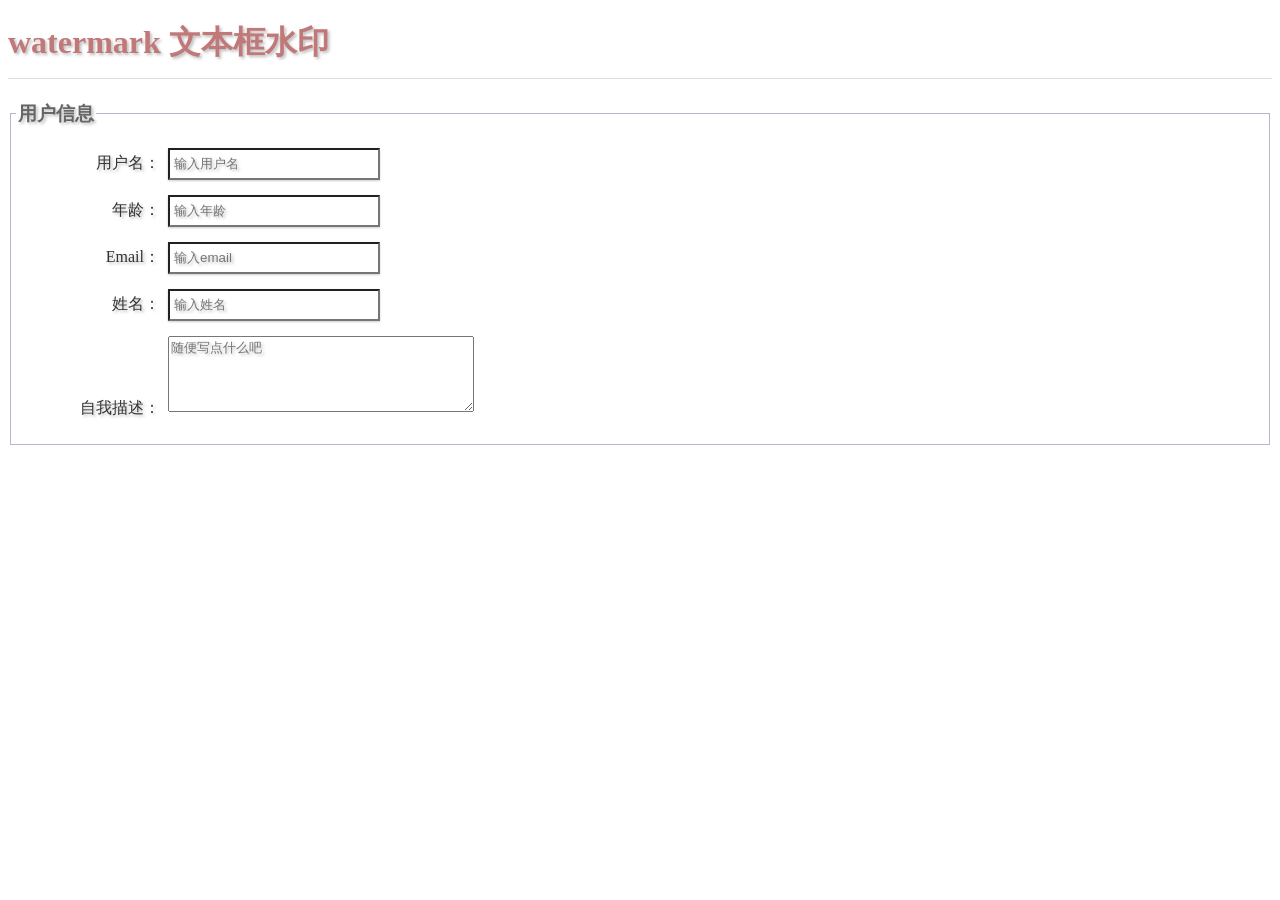
<file: examples/exam-methods/watermark.html>
﻿<!DOCTYPE html>
<html>
<head>
  <meta charset="utf-8" />
  <title>Fancy Validate - watermark</title>
  <link href="../css/example.css" rel="stylesheet" />
  <link href="../../css/fancyValidate.css" rel="stylesheet" />
  <script src="../../fancyValidate.min.js"></script>
  <script src="../../fancyValidate.additional.min.js"></script>
  <script>
    $f.dom.ready(function() {
      $f.placeHolder($f.dom.get("fancyform").elements);
    });
  </script>
</head>
<body>
  <h1>watermark 文本框水印</h1>
  <form action="?" id="fancyform">
  <fieldset class="fld">
    <legend class="leg">用户信息</legend>
    <ul>
      <li>
        <label class="ttl">用户名：</label>
        <input class="fin h23" type="text" name="uname" placeholder="输入用户名" />
      </li>
      <li>
        <label class="ttl">年龄：</label>
        <input class="fin h23" name="age" type="text" placeholder="输入年龄" />
      </li>
      <li>
        <label class="ttl">Email：</label>
        <input class="fin h23" name="email" type="text" placeholder="输入email" />
      </li>
      <li>
        <label class="ttl">姓名：</label>
        <input class="fin h23" name="rname" type="text" placeholder="输入姓名" />
      </li>
      <li>
        <label class="ttl">自我描述：</label>
        <textarea name="desc" class="tarea" placeholder="随便写点什么吧"></textarea>
      </li>
    </ul>
  </fieldset>
  </form>
</body>
</html>
</file>
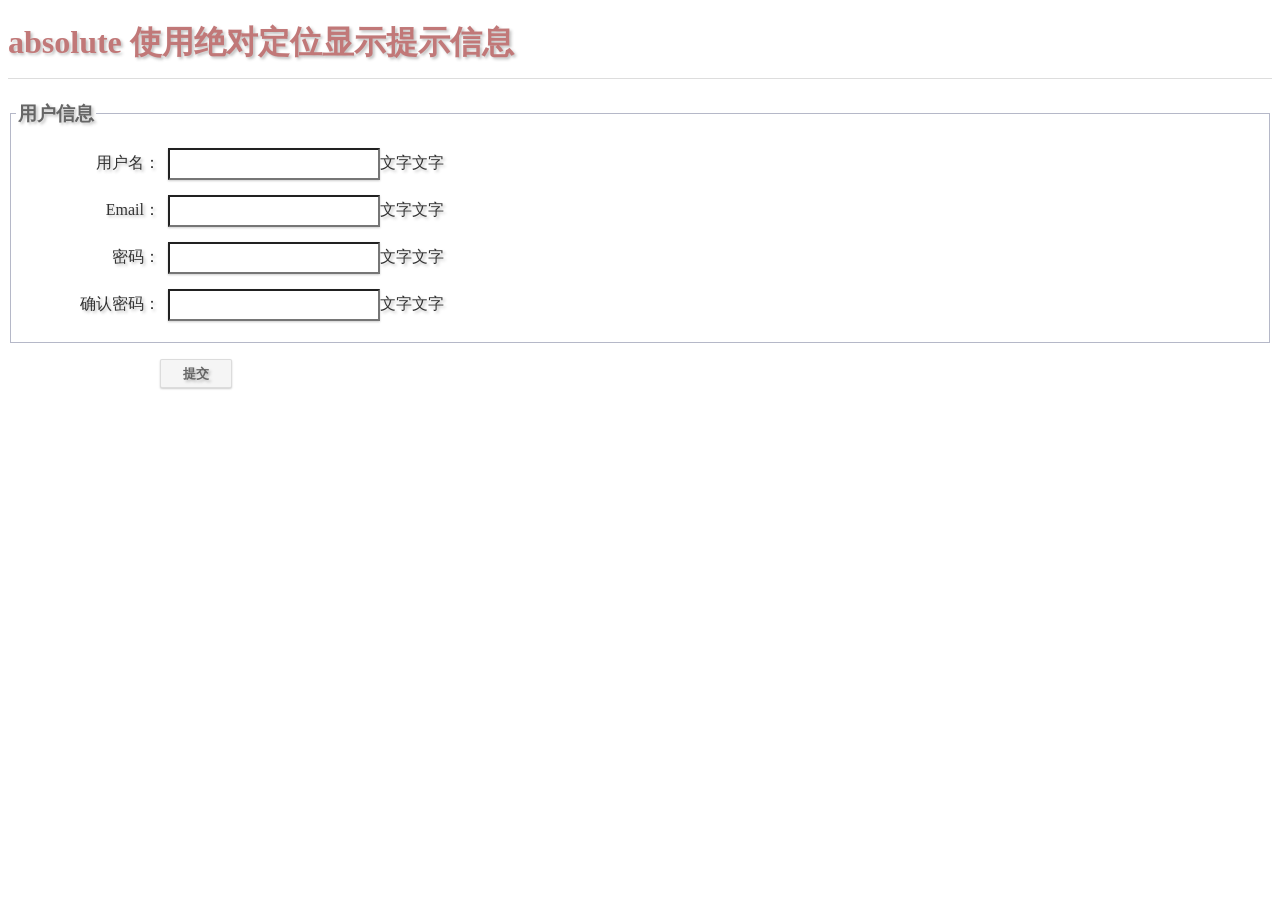
<file: examples/exam-pos/absolute.html>
﻿<!DOCTYPE html>
<html>
<head>
  <meta charset="utf-8" />
  <title>Fancy Validate - absolute</title>
  <link href="../css/example.css" rel="stylesheet" />
  <link href="../../css/fancyValidate.css" rel="stylesheet" />
  <script src="../../fancyValidate.min.js"></script>
  <script src="../../fancyValidate.additional.min.js"></script>
  <script>
    $f.dom.ready(function() {
      $f("fancyform", {
        rules: {
          uname: { required: 1, minlength: 7, prefix: "fancy" }
          , email: { required: 1, email: 1 }
          , pwd: { required: 1, rangelength: [6, 8] }
          , pwd2: { required: 1, compareTo: "pwd" }
        }
        , messages: {
          uname: { required: "用户名必须填写", prefix: "用户名必须fancy开头" }
          , email: { required: "email必须填写" }
          , pwd: { required: "密码必须填写" }
        }
        , submitHandler: function() {
          alert("验证成功！");
        }
        , errorCls: "error ab"
        , container: document.body
        , appendLabel: $f.appendContainer
      });
    });
  </script>
</head>
<body>
  <h1>absolute 使用绝对定位显示提示信息</h1>
  <form action="?" id="fancyform">
  <fieldset class="fld">
    <legend class="leg">用户信息</legend>
    <ul>
      <li>
        <label class="ttl">用户名：</label>
        <input class="fin h23" type="text" name="uname" />文字文字</li>
      <li>
        <label class="ttl">Email：</label>
        <input class="fin h23" name="email" type="text" />文字文字</li>
      <li>
        <label class="ttl">密码：</label>
        <input class="fin h23" name="pwd" type="password" />文字文字</li>
      <li>
        <label class="ttl">确认密码：</label>
        <input class="fin h23" name="pwd2" type="password" />文字文字</li>
    </ul>
  </fieldset>
  <ul>
    <li>
      <label class="ttl"></label>
      <input class="btn" type="submit" value="提交" />
    </li>
  </ul>
  </form>
</body>
</html>
</file>
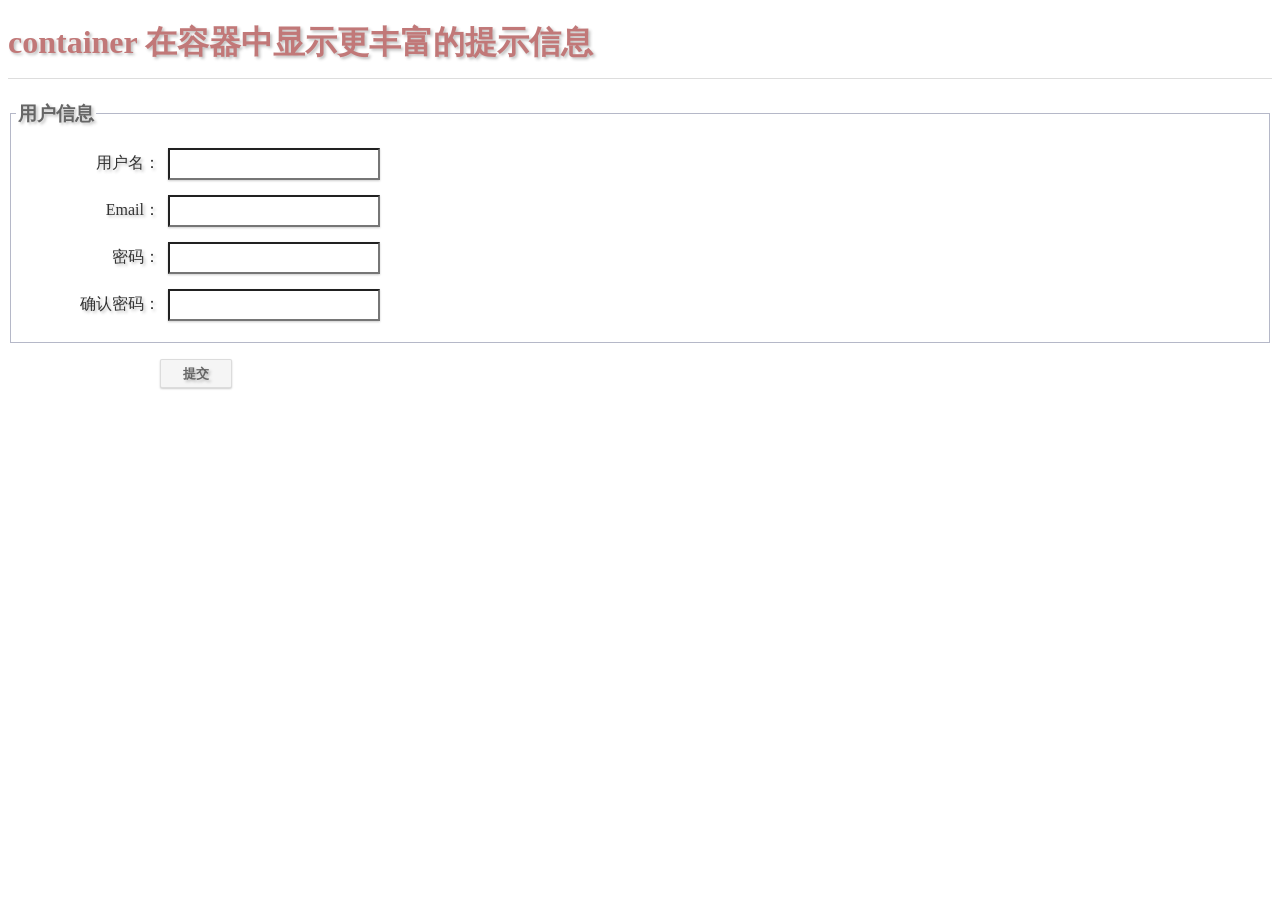
<file: examples/exam-pos/container-rich.html>
﻿<!DOCTYPE html>
<html>
<head>
  <meta charset="utf-8" />
  <title>Fancy Validate - container</title>
  <link href="../css/example.css" rel="stylesheet" />
  <link href="../../css/fancyValidate.css" rel="stylesheet" />
  <script src="../../fancyValidate.min.js"></script>
  <script src="../../fancyValidate.additional.min.js"></script>
  <script>
    $f.dom.ready(function() {
      var cc = $f.dom.get("result"),
        childs = cc.getElementsByTagName("div"),
        err = cc.getElementsByTagName("ol")[0],
        dom = $f.dom;

      $f("fancyform", {
        rules: {
          uname: { required: 1, minlength: 7, prefix: "fancy" }
          , email: { required: 1, email: 1 }
          , pwd: { required: 1, rangelength: [6, 8] }
          , pwd2: { required: 1, compareTo: "pwd" }
        }
        , messages: {
          uname: { required: "用户名必须填写", prefix: "用户名必须fancy开头" }
          , email: { required: "email必须填写" }
          , pwd: { required: "密码必须填写" }
        }
        , submitHandler: function() {
          dom.toggle(childs[4], true);
        }
        , showErrors: function() {
          $f.defaults.showErrors.call(this);
          dom.toggle(cc, true);
          var valid = this.valid(), num = this.numOfErrors();
          dom.toggle(childs[0], !valid);
          dom.toggle(childs[1], !valid);
          dom.toggle(childs[2], num == 1);
          dom.toggle(childs[3], num == 2 || num == 3);
          dom.toggle(childs[4], valid);
        }
        , errorElement: "li"
        , errorCls: ""
        , validCls: ""
        , container: err
        , appendLabel: $f.appendContainer
        , findLabel: $f.findContainer
      });
    });
  </script>
</head>
<body>
  <h1>container 在容器中显示更丰富的提示信息</h1>
  <div id="result" style="display: none;">
    <div class="box box-error">以下验证未通过</div>
    <div class="box box-error-msg">
      <ol>
      </ol>
    </div>
    <div class="box box-info" style="display: none;">再努力一下，就可以通过验证了</div>
    <div class="box box-warning" style="display: none;">验证还未通过，仍需继续努力</div>
    <div class="box box-success" style="display: none;">验证成功</div>
  </div>
  <form action="?" id="fancyform">
  <fieldset class="fld">
    <legend class="leg">用户信息</legend>
    <ul>
      <li>
        <label class="ttl">用户名：</label>
        <input class="fin h23" type="text" name="uname" />
      </li>
      <li>
        <label class="ttl">Email：</label>
        <input class="fin h23" name="email" type="text" />
      </li>
      <li>
        <label class="ttl">密码：</label>
        <input class="fin h23" name="pwd" type="password" />
      </li>
      <li>
        <label class="ttl">确认密码：</label>
        <input class="fin h23" name="pwd2" type="password" />
      </li>
    </ul>
  </fieldset>
  <ul>
    <li>
      <label class="ttl"></label>
      <input class="btn" type="submit" value="提交" />
    </li>
  </ul>
  </form>
</body>
</html>
</file>
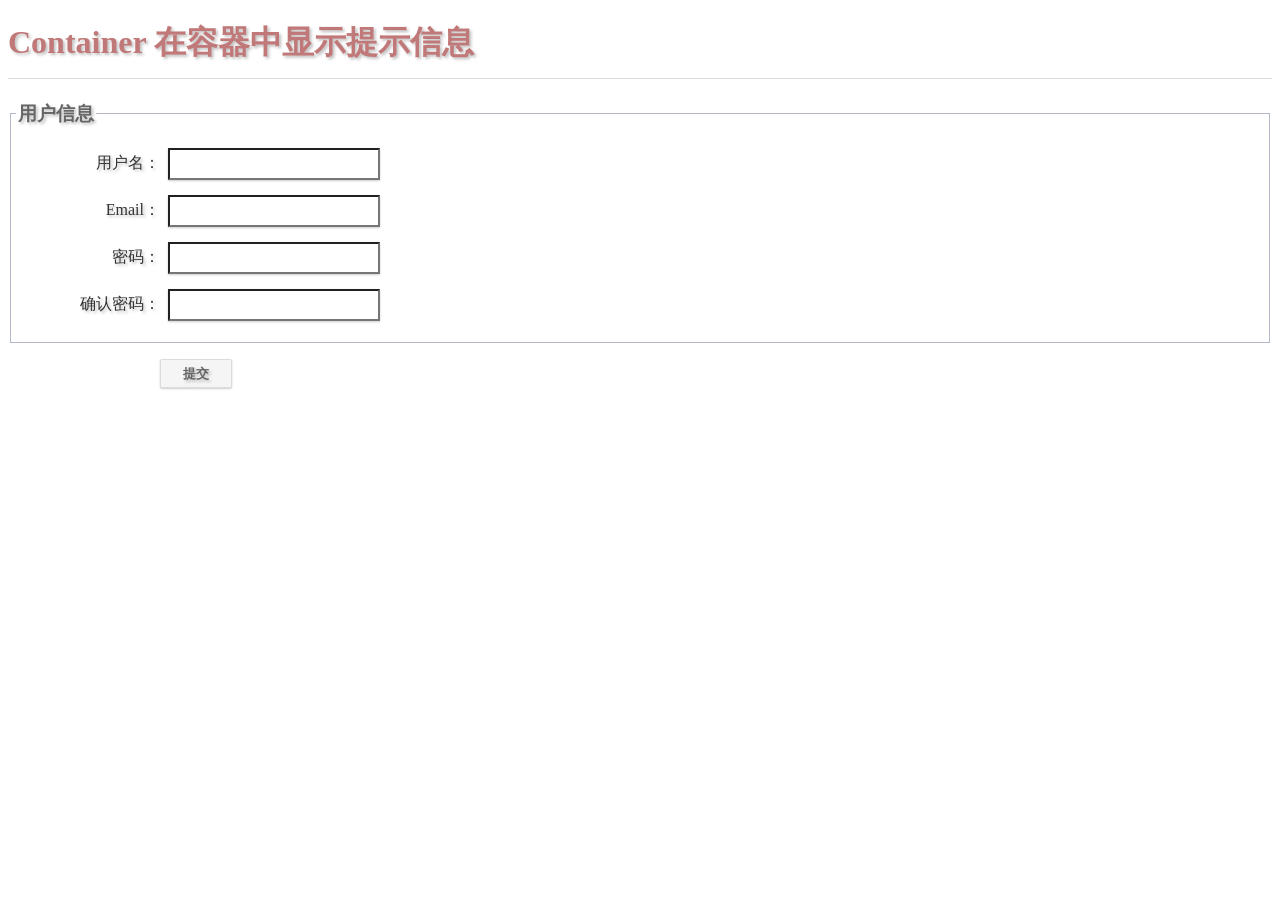
<file: examples/exam-pos/container.html>
﻿<!DOCTYPE html>
<html>
<head>
  <meta charset="utf-8" />
  <title>Fancy Validate - container</title>
  <link href="../css/example.css" rel="stylesheet" />
  <link href="../../css/fancyValidate.css" rel="stylesheet" />
  <script src="../../fancyValidate.min.js"></script>
  <script src="../../fancyValidate.additional.min.js"></script>
  <script>
    $f.dom.ready(function() {
      var cc = $f.dom.get("result");
      $f("fancyform", {
        rules: {
          uname: { required: 1, minlength: 7, prefix: "fancy" }
          , email: { required: 1, email: 1 }
          , pwd: { required: 1, rangelength: [6, 8] }
          , pwd2: { required: 1, compareTo: "pwd" }
        }
        , messages: {
          uname: { required: "用户名必须填写", prefix: "用户名必须fancy开头" }
          , email: { required: "email必须填写" }
          , pwd: { required: "密码必须填写" }
        }
        , submitHandler: function() {
          cc.innerHTML = "<label class='valid' style='padding-left:20px'>验证通过</label>";
        }
        , validCls: ""
        , container: cc
        , appendLabel: $f.appendContainer
        , findLabel: $f.findContainer
      });
    });
  </script>
</head>
<body>
  <h1>Container 在容器中显示提示信息</h1>
  <div id="result" class="result">
  </div>
  <form action="?" id="fancyform">
  <fieldset class="fld">
    <legend class="leg">用户信息</legend>
    <ul>
      <li>
        <label class="ttl">用户名：</label>
        <input class="fin h23" type="text" name="uname" />
      </li>
      <li>
        <label class="ttl">Email：</label>
        <input class="fin h23" name="email" type="text" />
      </li>
      <li>
        <label class="ttl">密码：</label>
        <input class="fin h23" name="pwd" type="password" />
      </li>
      <li>
        <label class="ttl">确认密码：</label>
        <input class="fin h23" name="pwd2" type="password" />
      </li>
    </ul>
  </fieldset>
  <ul>
    <li>
      <label class="ttl"></label>
      <input class="btn" type="submit" value="提交" />
    </li>
  </ul>
  </form>
</body>
</html>
</file>
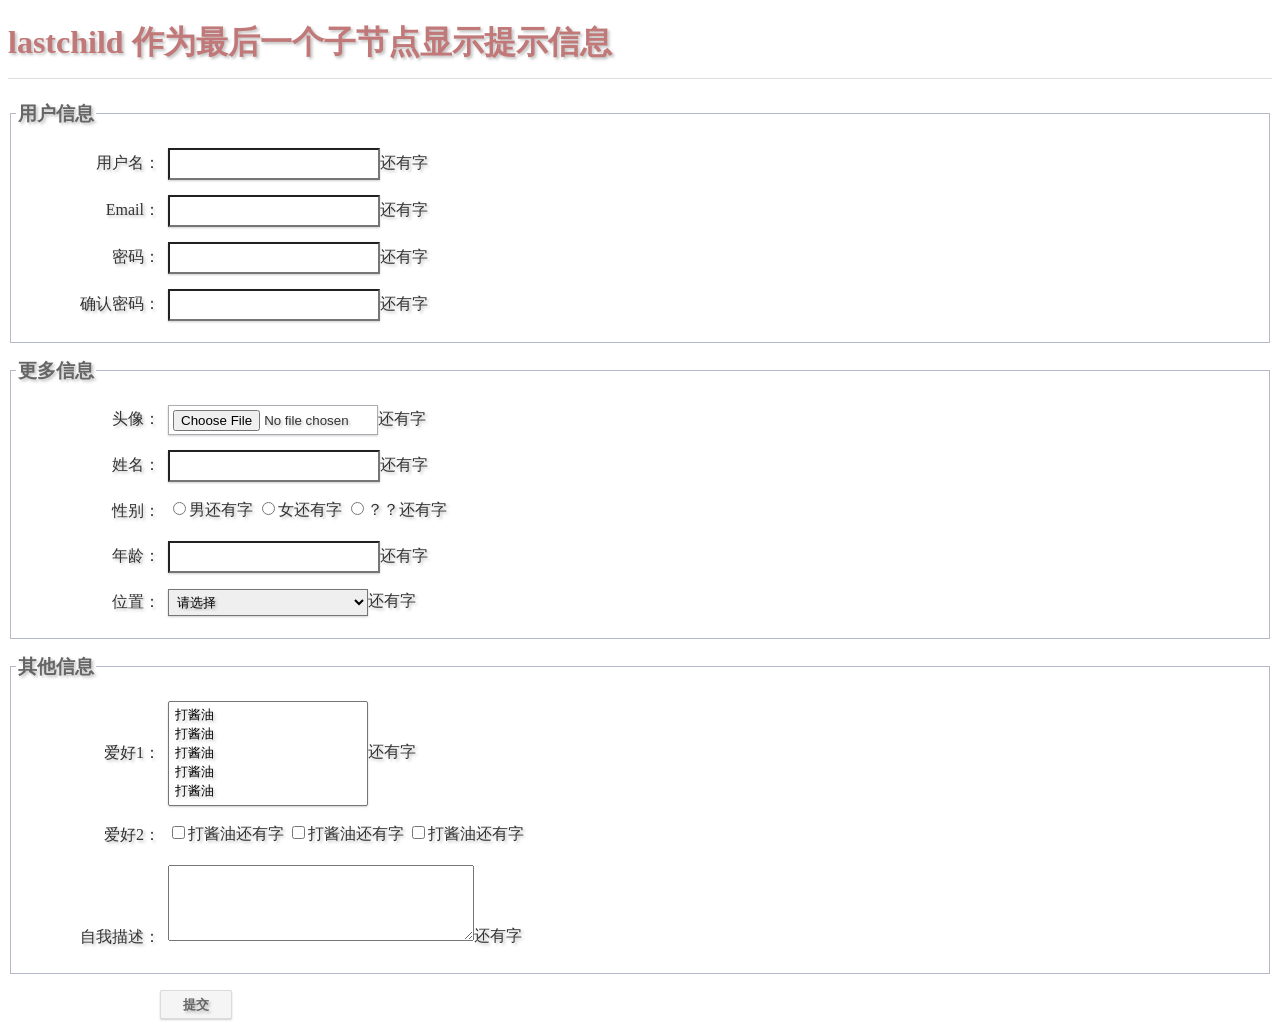
<file: examples/exam-pos/lastchild.html>
﻿<!DOCTYPE html>
<html>
<head>
  <meta charset="utf-8" />
  <title>Fancy Validate - lastchild</title>
  <link href="../css/example.css" rel="stylesheet" />
  <link href="../../css/fancyValidate.css" rel="stylesheet" />
  <script src="../../fancyValidate.min.js"></script>
  <script src="../../fancyValidate.additional.min.js"></script>
  <script>
    $f.dom.ready(function() {
      $f("fancyform", {
        rules: {
          uname: { required: 1, minlength: 7, prefix: "fancy" }
          , email: { required: 1, email: 1 }
          , pwd: { required: 1, rangelength: [6, 8] }
          , pwd2: { required: 1, compareTo: "pwd" }
          , headpic: { required: 1, suffix: ".jpg" }
          , rname: { required: 1, chinese: 1 }
          , sex: { required: 1 }
          , age: { range: [10, 120] }
          , loc: { required: 1, equal: 3 }
          , lov1: { required: 1, minlength: 3 }
          , lov2: { required: 1, minlength: 2 }
          , desc: { required: 1, rangelength: [20, 50] }
        }
        , messages: {
          uname: { prefix: "用户名必须fancy开头" }
          , headpic: { suffix: "必须为jpg格式" }
          , loc: { equal: "火星人才能注册" }
          , lov1: { minlength: "至少要打3次酱油" }
          , lov2: { minlength: "至少要打2次酱油" }
        }
        , submitHandler: function() {
          alert("验证成功！");
        }
        , appendLabel: $f.appendLast
        , findLabel: $f.findLast
      });
    });
  </script>
</head>
<body>
  <h1>lastchild 作为最后一个子节点显示提示信息</h1>
  <form action="?" id="fancyform">
  <fieldset class="fld">
    <legend class="leg">用户信息</legend>
    <ul>
      <li>
        <label class="ttl">用户名：</label>
        <input class="fin h23" type="text" name="uname" />还有字</li>
      <li>
        <label class="ttl">Email：</label>
        <input class="fin h23" name="email" type="text" />还有字</li>
      <li>
        <label class="ttl">密码：</label>
        <input class="fin h23" name="pwd" type="password" />还有字</li>
      <li>
        <label class="ttl">确认密码：</label>
        <input class="fin h23" name="pwd2" type="password" />还有字</li>
    </ul>
  </fieldset>
  <fieldset class="fld">
    <legend class="leg">更多信息</legend>
    <ul>
      <li>
        <label class="ttl">头像：</label>
        <input class="fin h23 file" type="file" name="headpic" />还有字</li>
      <li>
        <label class="ttl">姓名：</label>
        <input class="fin h23" type="text" name="rname" />还有字</li>
      <li>
        <label class="ttl">性别：</label>
        <input type="radio" id="radio1" name="sex" /><label for="radio1">男</label>还有字
        <input type="radio" id="radio2" name="sex" /><label for="radio2">女</label>还有字
        <input type="radio" id="radio3" name="sex" /><label for="radio3">？？</label>还有字 </li>
      <li>
        <label class="ttl">年龄：</label>
        <input class="fin h23" name="age" type="text" />还有字</li>
      <li>
        <label class="ttl">位置：</label>
        <select class="fin" name="loc">
          <option value="">请选择</option>
          <option value="1">地球</option>
          <option value="2">月球</option>
          <option value="3">火星</option>
        </select>还有字 </li>
    </ul>
  </fieldset>
  <fieldset class="fld">
    <legend class="leg">其他信息</legend>
    <ul>
      <li>
        <label class="ttl">爱好1：</label>
        <select name="lov1" class="fin" multiple="multiple" size="5">
          <option value="1">打酱油</option>
          <option value="2">打酱油</option>
          <option value="3">打酱油</option>
          <option value="4">打酱油</option>
          <option value="5">打酱油</option>
        </select>还有字 </li>
      <li>
        <label class="ttl">爱好2：</label>
        <input type="checkbox" id="check1" name="lov2" /><label for="check1">打酱油</label>还有字
        <input type="checkbox" id="check2" name="lov2" /><label for="check2">打酱油</label>还有字
        <input type="checkbox" id="check3" name="lov2" /><label for="check3">打酱油</label>还有字 </li>
      <li>
        <label class="ttl">自我描述：</label>
        <textarea name="desc" class="tarea"></textarea>还有字 </li>
    </ul>
  </fieldset>
  <ul>
    <li>
      <label class="ttl"></label>
      <input class="btn" type="submit" value="提交" />
    </li>
  </ul>
  </form>
</body>
</html>
</file>
<file: examples/css/example-layout.css>
﻿/*
 *	PANES & CONTENT-DIVs
 */
 .ui-layout-north {
	border-bottom: none;
	background-color: #677;
}

.ui-layout-west {
	background-color: #F4F4F4;
	border:			1px solid #677;
	border-left:	0;
	overflow: auto;
}

.ui-layout-center {
	background-color: #FFF;
	padding: 0;
	margin:  0;
}
 

/*
 *	RESIZER-BARS
 */
.ui-layout-resizer	{ /* all 'resizer-bars' */
	background:		#DDD;
	border:			1px solid #BBB;
	border-width:	0;
	}
	.ui-layout-resizer-drag {		/* REAL resizer while resize in progress */
	}
	.ui-layout-resizer-hover	{	/* affects both open and closed states */
	}
	/* NOTE: It looks best when 'hover' and 'dragging' are set to the same color,
		otherwise color shifts while dragging when bar can't keep up with mouse */
	.ui-layout-resizer-open-hover ,	/* hover-color to 'resize' */
	.ui-layout-resizer-dragging {	/* resizer beging 'dragging' */
		background: #C4E1A4;
	}
	.ui-layout-resizer-dragging {	/* CLONED resizer being dragged */
		border-left:  1px solid #BBB;
		border-right: 1px solid #BBB;
	}
	/* NOTE: Add a 'dragging-limit' color to provide visual feedback when resizer hits min/max size limits */
	.ui-layout-resizer-dragging-limit {	/* CLONED resizer at min or max size-limit */
		background: #E1A4A4; /* red */
	}

	.ui-layout-resizer-closed-hover	{ /* hover-color to 'slide open' */
		background: #EBD5AA;
	}
	.ui-layout-resizer-sliding {	/* resizer when pane is 'slid open' */
		opacity: .10; /* show only a slight shadow */
		filter:  alpha(opacity=10);
		}
		.ui-layout-resizer-sliding-hover {	/* sliding resizer - hover */
			opacity: 1.00; /* on-hover, show the resizer-bar normally */
			filter:  alpha(opacity=100);
		}
		/* sliding resizer - add 'outside-border' to resizer on-hover 
		 * this sample illustrates how to target specific panes and states */
		.ui-layout-resizer-north-sliding-hover	{ border-bottom-width:	1px; }
		.ui-layout-resizer-south-sliding-hover	{ border-top-width:		1px; }
		.ui-layout-resizer-west-sliding-hover	{ border-right-width:	1px; }
		.ui-layout-resizer-east-sliding-hover	{ border-left-width:	1px; }

/*
 *	TOGGLER-BUTTONS
 */
.ui-layout-toggler {
	border: 1px solid #BBB; /* match pane-border */
	background-color: #BBB;
	}
	.ui-layout-resizer-hover .ui-layout-toggler {
		opacity: .60;
		filter:  alpha(opacity=60);
	}
	.ui-layout-toggler-hover , /* need when NOT resizable */
	.ui-layout-resizer-hover .ui-layout-toggler-hover { /* need specificity when IS resizable */
		background-color: #FC6;
		opacity: 1.00;
		filter:  alpha(opacity=100);
	}
	.ui-layout-toggler-north ,
	.ui-layout-toggler-south {
		border-width: 0 1px; /* left/right borders */
	}
	.ui-layout-toggler-west ,
	.ui-layout-toggler-east {
		border-width: 1px 0; /* top/bottom borders */
	}
	/* hide the toggler-button when the pane is 'slid open' */
	.ui-layout-resizer-sliding  ui-layout-toggler {
		display: none;
	}
	/*
	 *	style the text we put INSIDE the togglers
	 */
	.ui-layout-toggler .content {
		color:			#666;
		font-size:		12px;
		font-weight:	bold;
		width:			100%;
		padding-bottom:	0.35ex; /* to 'vertically center' text inside text-span */
	}

.header 
{
	font:bold 2em Georgia,"Times New Roman",Times,serif;
	letter-spacing: 1px;
	padding: 6px 15px 7px;
	background-color:#F4F4F4;

    filter: progid:DXImageTransform.Microsoft.MotionBlur(strength=5, direction=145);
    *zoom:1;
}
.header, a
{
    text-shadow: 2px 2px 3px rgba(50, 50, 50, 0.3);
}
</file>
<file: examples/css/loading.css>
﻿/* all this loading css is optional style sugar;
   it'll work fine without it. just not look pretty. */
.loading, .loading-text {
  font-size: .8em;
  background: #FFC129;
  color: black;
  font-weight: bold;
  padding: 3px;
  border-radius: 5px;
  -o-border-radius: 5px;
  -moz-border-radius: 5px;
  -webkit-border-radius: 5px;
  -khtml-border-radius: 5px;
}
.loading-img, .loading-element, .loading-text .place-img-content {
  margin: 0 3px 0 1px;
}
.loading.top {
  border-top-left-radius: 0px;
  border-top-right-radius: 0px;
  -moz-border-radius-topleft: 0px;
  -moz-border-radius-topright: 0px;
  -webkit-border-top-left-radius: 0px;
  -webkit-border-top-right-radius: 0px;
}
.loading.left {
  border-top-left-radius: 0px;
  border-bottom-left-radius: 0px;
  -moz-border-radius-topleft: 0px;
  -moz-border-radius-bottomleft: 0px;
  -webkit-border-top-left-radius: 0px;
  -webkit-border-bottom-left-radius: 0px;
}
.loading.bottom {
  border-bottom-left-radius: 0px;
  border-bottom-right-radius: 0px;
  -moz-border-radius-bottomleft: 0px;
  -moz-border-radius-bottomright: 0px;
  -webkit-border-bottom-left-radius: 0px;
  -webkit-border-bottom-right-radius: 0px;
}
.loading.right {
  border-top-right-radius: 0px;
  border-bottom-right-radius: 0px;
  -moz-border-radius-topright: 0px;
  -moz-border-radius-bottomright: 0px;
  -webkit-border-top-right-radius: 0px;
  -webkit-border-bottom-right-radius: 0px;
}
.loading-masked {
  overflow: hidden;
}
.loading-error {
  color: #FFF;
  background: red;
}
</file>
<file: external/dynatree/skin-vista/ui.dynatree.css>
/*******************************************************************************
 * Tree container
 */
ul.dynatree-container
{
	font-family: tahoma, arial, helvetica;
	font-size: 10pt; /* font size should not be too big */
	white-space: nowrap;
	padding: 3px;
	margin: 0; /* issue 201 */

	background-color: white;
	border: 1px dotted gray;

	overflow: auto;
}

ul.dynatree-container ul
{
	padding: 0 0 0 16px;
	margin: 0;
}

ul.dynatree-container li
{
	list-style-image: none;
	list-style-position: outside;
	list-style-type: none;
	-moz-background-clip:border;
	-moz-background-inline-policy: continuous;
	-moz-background-origin: padding;
	background-attachment: scroll;
	background-color: transparent;
	background-position: 0 0;
	background-repeat: repeat-y;
	background-image: none;  /* no v-lines */

	margin:0;
	padding:1px 0 0 0;
}
/* Suppress lines for last child node */
ul.dynatree-container li.dynatree-lastsib
{
	background-image: none;
}
/* Suppress lines if level is fixed expanded (option minExpandLevel) */
ul.dynatree-no-connector > li
{
	background-image: none;
}

/* Style, when control is disabled */
.ui-dynatree-disabled ul.dynatree-container
{
	opacity: 0.5;
/*	filter: alpha(opacity=50); /* Yields a css warning */
	background-color: silver;
}


/*******************************************************************************
 * Common icon definitions
 */
span.dynatree-empty,
span.dynatree-vline,
span.dynatree-connector,
span.dynatree-expander,
span.dynatree-icon,
span.dynatree-checkbox,
span.dynatree-radio,
span.dynatree-drag-helper-img,
#dynatree-drop-marker
{
	width: 16px;
	height: 16px;
/*	display: -moz-inline-box; /* @ FF 1+2 removed for issue 221*/
/*	-moz-box-align: start; /* issue 221 */
	display: inline-block; /* Required to make a span sizeable */
	vertical-align: top;
	background-repeat: no-repeat;
	background-position: left;
	background-image: url("icons.gif");
	background-position: 0 0;
}

/** Used by 'icon' node option: */
ul.dynatree-container img
{
	width: 16px;
	height: 16px;
	margin-left: 3px;
	vertical-align: top;
	border-style: none;
}


/*******************************************************************************
 * Lines and connectors
 */

/*
span.dynatree-empty
{
}
span.dynatree-vline
{
}
*/
span.dynatree-connector
{
	background-image: none;
}
/*
.dynatree-lastsib span.dynatree-connector
{
}
*/
/*******************************************************************************
 * Expander icon
 * Note: IE6 doesn't correctly evaluate multiples class names,
 *		 so we create combined class names that can be used in the CSS.
 *
 * Prefix: dynatree-exp-
 * 1st character: 'e': expanded, 'c': collapsed
 * 2nd character (optional): 'd': lazy (Delayed)
 * 3rd character (optional): 'l': Last sibling
 */

span.dynatree-expander
{
	background-position: 0px -80px;
	cursor: pointer;
}
span.dynatree-expander:hover
{
	background-position: -16px -80px;
}
.dynatree-exp-cl span.dynatree-expander /* Collapsed, not delayed, last sibling */
{
}
.dynatree-exp-cd span.dynatree-expander /* Collapsed, delayed, not last sibling */
{
}
.dynatree-exp-cdl span.dynatree-expander /* Collapsed, delayed, last sibling */
{
}
.dynatree-exp-e span.dynatree-expander,  /* Expanded, not delayed, not last sibling */
.dynatree-exp-ed span.dynatree-expander,  /* Expanded, delayed, not last sibling */
.dynatree-exp-el span.dynatree-expander,  /* Expanded, not delayed, last sibling */
.dynatree-exp-edl span.dynatree-expander  /* Expanded, delayed, last sibling */
{
	background-position: -32px -80px;
}
.dynatree-exp-e span.dynatree-expander:hover,  /* Expanded, not delayed, not last sibling */
.dynatree-exp-ed span.dynatree-expander:hover,  /* Expanded, delayed, not last sibling */
.dynatree-exp-el span.dynatree-expander:hover,  /* Expanded, not delayed, last sibling */
.dynatree-exp-edl span.dynatree-expander:hover  /* Expanded, delayed, last sibling */
{
	background-position: -48px -80px;
}
.dynatree-loading span.dynatree-expander  /* 'Loading' status overrides all others */
{
	background-position: 0 0;
	background-image: url("loading.gif");
}


/*******************************************************************************
 * Checkbox icon
 */
span.dynatree-checkbox
{
	margin-left: 3px;
	background-position: 0px -32px;
}
span.dynatree-checkbox:hover
{
	background-position: -16px -32px;
}

.dynatree-partsel span.dynatree-checkbox
{
	background-position: -64px -32px;
}
.dynatree-partsel span.dynatree-checkbox:hover
{
	background-position: -80px -32px;
}

.dynatree-selected span.dynatree-checkbox
{
	background-position: -32px -32px;
}
.dynatree-selected span.dynatree-checkbox:hover
{
	background-position: -48px -32px;
}

/*******************************************************************************
 * Radiobutton icon
 * This is a customization, that may be activated by overriding the 'checkbox'
 * class name as 'dynatree-radio' in the tree options.
 */
span.dynatree-radio
{
	margin-left: 3px;
	background-position: 0px -48px;
}
span.dynatree-radio:hover
{
	background-position: -16px -48px;
}

.dynatree-partsel span.dynatree-radio
{
	background-position: -64px -48px;
}
.dynatree-partsel span.dynatree-radio:hover
{
	background-position: -80px -48px;
}

.dynatree-selected span.dynatree-radio
{
	background-position: -32px -48px;
}
.dynatree-selected span.dynatree-radio:hover
{
	background-position: -48px -48px;
}

/*******************************************************************************
 * Node type icon
 * Note: IE6 doesn't correctly evaluate multiples class names,
 *		 so we create combined class names that can be used in the CSS.
 *
 * Prefix: dynatree-ico-
 * 1st character: 'e': expanded, 'c': collapsed
 * 2nd character (optional): 'f': folder
 */

span.dynatree-icon /* Default icon */
{
	margin-left: 3px;
	background-position: 0px 0px;
}

.dynatree-has-children span.dynatree-icon /* Default icon */
{
/*    background-position: 0px -16px; */
}

.dynatree-ico-cf span.dynatree-icon  /* Collapsed Folder */
{
	background-position: 0px -16px;
}

.dynatree-ico-ef span.dynatree-icon  /* Expanded Folder */
{
	background-position: -64px -16px;
}

/* Status node icons */

.dynatree-statusnode-wait span.dynatree-icon
{
	background-image: url("loading.gif");
}

.dynatree-statusnode-error span.dynatree-icon
{
	background-position: 0px -112px;
/*	background-image: url("ltError.gif");*/
}

/*******************************************************************************
 * Node titles
 */

/* @Chrome: otherwise hit area of node titles is broken (issue 133)
   Removed again for issue 165; (133 couldn't be reproduced) */
span.dynatree-node
{
/*	display: -moz-inline-box; /* issue 133, 165, 172, 192. removed for issue 221 */
/*	-moz-box-align: start; /* issue 221 */
/*  display: inline-block; /* Required to make a span sizeable */
}


/* Remove blue color and underline from title links */
ul.dynatree-container a
/*, ul.dynatree-container a:visited*/
{
	color: black; /* inherit doesn't work on IE */
	text-decoration: none;
	vertical-align: top;
	margin: 0px;
	margin-left: 3px;
/*	outline: 0; /* @ Firefox, prevent dotted border after click */
	/* Set transparent border to prevent jumping when active node gets a border
	   (we can do this, because this theme doesn't use vertical lines)
	   */
	border: 1px solid white; /* Note: 'transparent' would not work in IE6 */

}

ul.dynatree-container a:hover
{
/*	text-decoration: underline; */
	background: #F2F7FD; /* light blue */
	border-color: #B8D6FB; /* darker light blue */
}

span.dynatree-node a
{
	display: inline-block; /* Better alignment, when title contains <br> */
/*	vertical-align: top;*/
	padding-left: 3px;
	padding-right: 3px; /* Otherwise italic font will be outside bounds */
	/*	line-height: 16px; /* should be the same as img height, in case 16 px */
}
span.dynatree-folder a
{
/*	font-weight: bold; */ /* custom */
}

ul.dynatree-container a:focus,
span.dynatree-focused a:link  /* @IE */
{
	background-color: #EFEBDE; /* gray */
}

span.dynatree-has-children a
{
/*	font-style: oblique; /* custom: */
}

span.dynatree-expanded a
{
}

span.dynatree-selected a
{
/*	color: green; */
	font-style: italic;
}

span.dynatree-active a
{
	border: 1px solid #99DEFD;
	background-color: #D8F0FA;
}

/*******************************************************************************
 * Drag'n'drop support
 */

/*** Helper object ************************************************************/
div.dynatree-drag-helper
{
}
div.dynatree-drag-helper a
{
	border: 1px solid gray;
	background-color: white;
	padding-left: 5px;
	padding-right: 5px;
	opacity: 0.8;
}
span.dynatree-drag-helper-img
{
	/*
	position: relative;
	left: -16px;
	*/
}
div.dynatree-drag-helper /*.dynatree-drop-accept*/
{
/*    border-color: green;
	background-color: red;*/
}
div.dynatree-drop-accept span.dynatree-drag-helper-img
{
	background-position: -32px -112px;
}
div.dynatree-drag-helper.dynatree-drop-reject
{
	border-color: red;
}
div.dynatree-drop-reject span.dynatree-drag-helper-img
{
	background-position: -16px -112px;
}

/*** Drop marker icon *********************************************************/

#dynatree-drop-marker
{
	width: 24px;
	position: absolute;
	background-position: 0 -128px;
	margin: 0;
}
#dynatree-drop-marker.dynatree-drop-after,
#dynatree-drop-marker.dynatree-drop-before
{
	width:64px;
	background-position: 0 -144px;
}
#dynatree-drop-marker.dynatree-drop-copy
{
	background-position: -64px -128px;
}
#dynatree-drop-marker.dynatree-drop-move
{
	background-position: -64px -128px;
}

/*** Source node while dragging ***********************************************/

span.dynatree-drag-source
{
	/* border: 1px dotted gray; */
	background-color: #e0e0e0;
}
span.dynatree-drag-source a
{
	color: gray;
}

/*** Target node while dragging cursor is over it *****************************/

span.dynatree-drop-target
{
	/*border: 1px solid gray;*/
}
span.dynatree-drop-target a
{
}
span.dynatree-drop-target.dynatree-drop-accept a
{
	/*border: 1px solid green;*/
	background-color: #3169C6 !important;
	color: white !important; /* @ IE6 */
	text-decoration: none;
}
span.dynatree-drop-target.dynatree-drop-reject
{
	/*border: 1px solid red;*/
}
span.dynatree-drop-target.dynatree-drop-after a
{
}
</file>
<file: examples/css/example.css>
﻿/* layouts */
* {
  text-shadow: 2px 2px 3px rgba(50, 50, 50, 0.3);
}
body {
  color: #333333;
  font: Helvetica,Arial,Verdana,Sans-Serif;
}
h1 {
  padding-bottom: .4em;
  color: #C17878;
  border-bottom: 1px solid #DDDDDD;
}
h2 {
  font-size: 1.5em;
  padding-bottom: .3em;
  color: #78BA91;
  border-bottom: 1px solid #DDDDDD;
}
.fld {
  border: 1px solid #B5B8C8;
  padding: 5px;
  margin-bottom: 15px;
}
.leg {
  color: #666666;
  font-weight: 900;
  font-size: 1.2em;
}
ul {
  list-style-type: none;
}
li {
  margin: 15px auto;
  vertical-align: middle;
}
pre {
  background-color: #F7F7F7;
  border: 1px solid #E3E3E3;
  font-size: 12px;
  line-height: 140%;
  margin: 0;
  padding: 5px;
  white-space: pre-wrap;
}
.ttl {
  display: inline-block;
  width: 100px;
  padding: 4px;
  vertical-align: middle;
  text-align: right;
  white-space: nowrap;
}
.fin {
  width: 200px;
  padding: 4px;
  vertical-align: middle;
  box-shadow: 0 1px 2px rgba(0, 0, 0, 0.2);  
}
.file {
  border: 1px solid #ABADB3;
}
.tarea {
  width: 300px;
  height: 70px;
}
.h23 {
  height: 20px;
}
.btn {
  /*width: 78px;*/
  padding: 0 22px;
  height: 29px;
  line-height: 27px;  
  font-weight: bold;
  color: #666666;
  background: #f5f5f5;
  border: 1px solid rgba(0, 0, 0, 0.1);
  border-radius: 2px;
  box-shadow: 0 1px 2px rgba(0, 0, 0, 0.2);
}
.ab {
  position: absolute;
}
.item {
  font-size: 1em;
}
.tbl {
  font-size: 12px;
  border-collapse: collapse;
  width: 98%;
}
.tbl td {
  border-bottom: 1px solid #DDDDDD;
  padding: 5px;
}
.ta {
  font-weight: bold;
}
.tb {
  color: #808080;
}
.tb pre {
  display: inline-block;
}
.opl {
  color: gray;
  font-style: italic;
}
.fl {
  float: left;
}
.cl{
  clear: both;
}
.blue {
  color: Blue;
}

/* result */
.result {
  margin: 0 0 15px 15px;
}
.result .error {
  display: block;
  white-space: nowrap;
}
</file>
<file: css/fancyValidate.css>
﻿/* fancyvalidate styles */
/* default error style */
.error {
  margin-left: 5px;
  padding-left: 20px;
  height: 20px;
  line-height: 20px;
  display: inline-block;
  vertical-align: middle;
  color: #f28279;
  font-size: .8em;
  font-weight: 600;
  font-family: "Trebuchet MS" ,Georgia,"Times New Roman",Times,sans-serif;
  white-space: nowrap;
  background: url(icons/exclamation.png) no-repeat 2px center !important;
  background: url(icons/gifs/exclamation.gif) no-repeat 2px center;
}
.valid {
  background: url(icons/accept.png) left center no-repeat !important;
  background: url(icons/gifs/accept.gif) left center no-repeat;
}
.fld-error {
  border: 1px solid #D28C8C;
  background-color: #FCEBEB;
}
.fld-valid {
  border: 1px solid #58792E;
  background-color: #FBFBFB;
}
.fld-active {
  border: 1px solid #F2DD8C;
  background-color: #FEFEEE;
}

/* boxes */
.box {
  padding: 8px;
  margin-bottom: 8px;
  color: #555;
  border-top: 1px solid #ccc;
  border-bottom: 1px solid #ccc;
  background: #eee;
}
.box-info {
  padding-left: 32px;
  border-top: 1px solid #B8E2FB;
  border-bottom: 1px solid #B8E2FB;
  background: #E8F6FF url("icons/information.png") no-repeat 8px 50% !important;
  background: #E8F6FF url("icons/gifs/information.gif") no-repeat 8px 50%;
}
.box-warning {
  padding-left: 32px;
  border-top: 1px solid #F2DD8C;
  border-bottom: 1px solid #F2DD8C;
  background: #FFF5CC url("icons/error.png") no-repeat 8px 50% !important;
  background: #FFF5CC url("icons/gifs/error.gif") no-repeat 8px 50%;
}
.box-error {
  padding-left: 32px;
  border-top: 1px solid #F8ACAC;
  border-bottom: 1px solid #F8ACAC;
  background: #FFD1D1 url("icons/exclamation.png") no-repeat 8px 50% !important;
  background: #FFD1D1 url("icons/gifs/exclamation.gif") no-repeat 8px 50%;
}
.box-error-msg {
  margin-top: -8px;
  background: #FFF1F1;
  border-top: 0 none;
  border-bottom: 1px solid #FDDCDC;
  color: #664B4B;
  padding: 12px;
}
.box-error-msg ol {
  margin-top: 0;
  margin-bottom: 0;
}
.box-success {
  padding-left: 32px;
  border-top: 1px solid #BBDF8D;
  border-bottom: 1px solid #BBDF8D;
  background: #EAF7D9 url("icons/accept.png") no-repeat 8px 50% !important;
  background: #EAF7D9 url("icons/gifs/accept.gif") no-repeat 8px 50%;
}
.box a:hover {
  background: transparent !important;
}

/* box common style */
.b-b {
  position: absolute;
  height: 30px;
  line-height: 30px;
  padding: .1em 1em;
  border-radius: 5px;
}
.b-cor {
  width: 0;
  height: 0;
  font-size: 0;
  overflow: hidden;
  position: absolute;
}
.b-cor10 {
  border: 10px dashed transparent;
}
.b-cor15 {
  border: 15px dashed transparent;
}
.b-con {
  font-size: .9em;
  font-weight: 600;
  padding: 0;
  margin: 0;
  white-space: nowrap;
}

/* arrow box style */
/* base */
.e-arrow .b-cor {
  top: 2px;
  left: -28px;
  border-right-style: solid;
}
.e-arrow .b-con {
  color: White;
}
/*colors*/
.ablue {
  background: #beceeb;
  box-shadow: 2px 2px 8px #beceeb;
}
.ablue .b-cor {
  border-right-color: #beceeb;
}
.ablue2 {
  background: #90D8F0;
  box-shadow: 2px 2px 8px #90D8F0;
}
.ablue2 .b-cor {
  border-right-color: #90D8F0;
}
.ablue3 {
  background: #4D9FBF;
  box-shadow: 2px 2px 8px #4D9FBF;
}
.ablue3 .b-cor {
  border-right-color: #4D9FBF;
}
.agreen {
  background: #8FD401;
  box-shadow: 2px 2px 8px #8FD401;
}
.agreen .b-cor {
  border-right-color: #8FD401;
}
.agreen2 {
  background: #58792E;
  box-shadow: 2px 2px 8px #58792E;
}
.agreen2 .b-cor {
  border-right-color: #58792E;
}
.ared {
  background: #f28279;
  box-shadow: 2px 2px 8px #f28279;
}
.ared .b-cor {
  border-right-color: #f28279;
}
.aorange {
  background: #F3961C;
  box-shadow: 2px 2px 8px #F3961C;
}
.aorange .b-cor {
  border-right-color: #F3961C;
}
.acream {
  background: #A27D35;
  box-shadow: 2px 2px 8px #A27D35;
}
.acream .b-cor {
  border-right-color: #A27D35;
}
.adark {
  background: #D3D3D3;
  box-shadow: 2px 2px 8px #D3D3D3;
}
.adark .b-cor {
  border-right-color: #D3D3D3;
}
.ablack {
  background: #454545;
  box-shadow: 2px 2px 8px #454545;
}
.ablack .b-cor {
  border-right-color: #454545;
}

/* bubble box style */
/* base */
.e-bubble {
  background: white;
}
.e-bubble .e-b-bot {
  border-top-style: solid;
  left: 10px;
  bottom: -20px;
}
.e-bubble .e-b-top {
  border-top-style: solid;
  border-top-color: #ffffff;
  left: 10px;
  bottom: -16px;
}
.e-bubble .b-con {
  color: #454545;
}
/* colors */
.bblue {
  border: 3px solid #beceeb;
  box-shadow: 2px 2px 8px #beceeb;
}
.bblue .e-b-bot {
  border-top-color: #beceeb;
}
.bblue2 {
  border: 3px solid #90D8F0;
  box-shadow: 2px 2px 8px #90D8F0;
}
.bblue2 .e-b-bot {
  border-top-color: #90D8F0;
}
.bblue3 {
  border: 3px solid #4D9FBF;
  box-shadow: 2px 2px 8px #4D9FBF;
}
.bblue3 .e-b-bot {
  border-top-color: #4D9FBF;
}
.bgreen {
  border: 3px solid #8FD401;
  box-shadow: 2px 2px 8px #8FD401;
}
.bgreen .e-b-bot {
  border-top-color: #8FD401;
}
.bgreen2 {
  border: 3px solid #58792E;
  box-shadow: 2px 2px 8px #58792E;
}
.bgreen2 .e-b-bot {
  border-top-color: #58792E;
}
.bred {
  border: 3px solid #f28279;
  box-shadow: 2px 2px 8px #f28279;
}
.bred .e-b-bot {
  border-top-color: #f28279;
}
.borange {
  border: 3px solid #F3961C;
  box-shadow: 2px 2px 8px #F3961C;
}
.borange .e-b-bot {
  border-top-color: #F3961C;
}
.bcream {
  border: 3px solid #A27D35;
  box-shadow: 2px 2px 8px #A27D35;
}
.bcream .e-b-bot {
  border-top-color: #A27D35;
}
.bdark {
  border: 3px solid #D3D3D3;
  box-shadow: 2px 2px 8px #D3D3D3;
}
.bdark .e-b-bot {
  border-top-color: #D3D3D3;
}
.bblack {
  border: 3px solid #454545;
  box-shadow: 2px 2px 8px #454545;
}
.bblack .e-b-bot {
  border-top-color: #454545;
}

/* position styles */
.ab {
  position: absolute;
}
.m40 {
  margin-left: 40px;
}
.m4l3 {
  margin-top: -40px;
  margin-left: -30px;
}

/* textbox watermark plugin style */
.w-wrapper {
  position: relative;
  display: inline-block;
}
.w-label {
  position: absolute;
  padding: 0 0 0 6px;
  margin: 0;
  font-size: .8em;
  color: #999;
  opacity: 1;
}
.w-hide {
  visibility: hidden;
  opacity: 0;
}
.w-active {
  color: #ddd;
}
</file>
<file: examples/exam-integrated/jqui.css>
﻿body {
  font-size: .8em;
}
.ttl {
  float: left;
}
.ui-datepicker {
  font-size: 11px;
}
.ui-datepicker select.ui-datepicker-year, .ui-datepicker select.ui-datepicker-month {
  width: auto;
}
/* combobox */
.ui-button {
  margin-left: -1px;
}
.ui-button-icon-only .ui-button-text {
  padding: 0.35em;
}
.ui-autocomplete-input {
  margin: 0;
  padding: 0.48em 0 0.47em 0.45em;
}
/*buttonset*/
.bset {
  display: inline-block;
}
.dialog {
  display: none;
}
/*slider*/
.age input {
  display: none;
}
.age #slider{
  width: 200px;
  display: inline-block;
}
</file>
